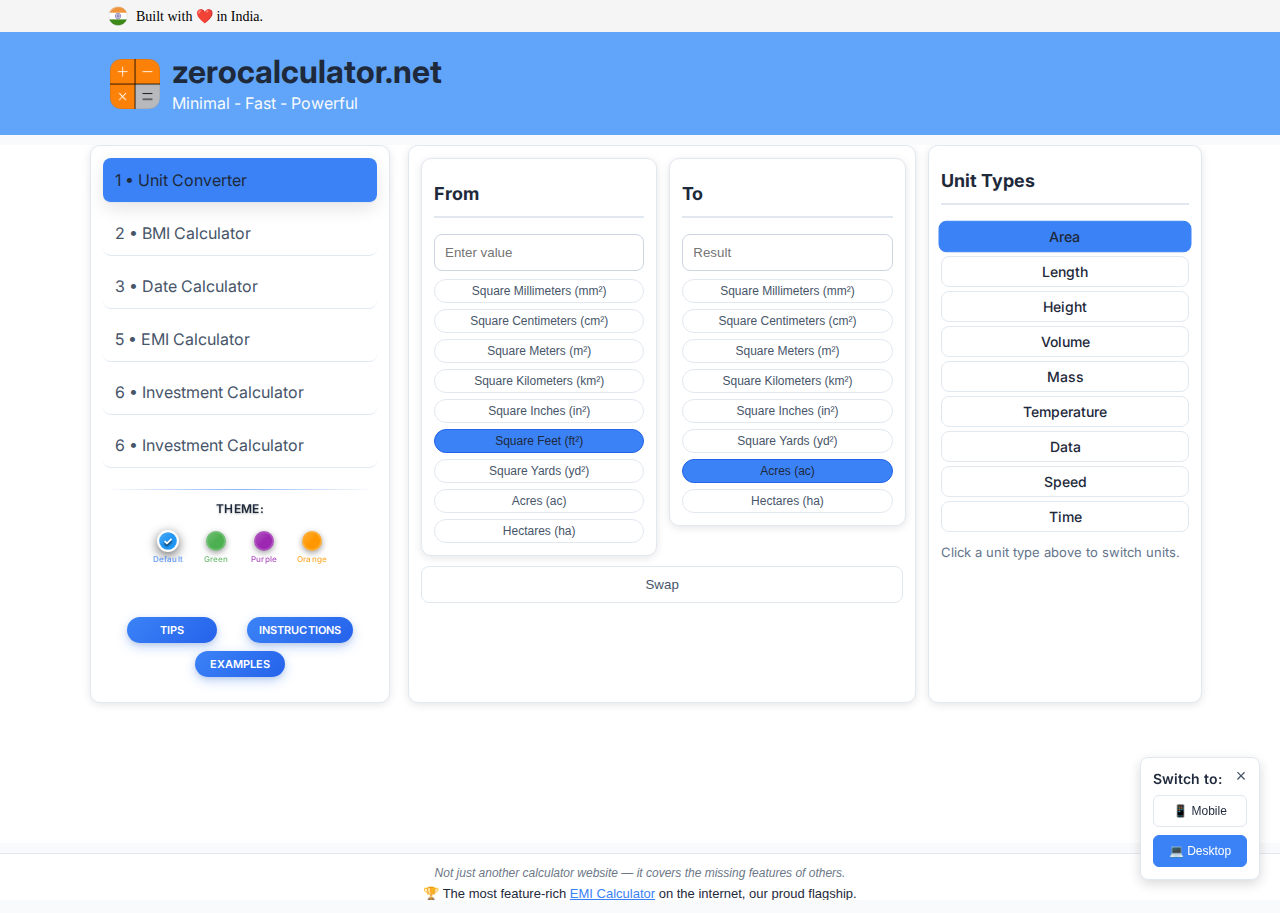
<file: index.html>
<!DOCTYPE html>
<html lang="en">

  <head>
    <meta charset="utf-8" />
    <meta name="viewport" content="width=device-width, initial-scale=1" />
    <title id="pageTitle"></title>
    <link rel="preconnect" href="https://fonts.googleapis.com">
    <link rel="preconnect" href="https://fonts.gstatic.com" crossorigin>
    <link href="https://fonts.googleapis.com/css2?family=Inter:wght@400;500;600;700&display=swap" rel="stylesheet">
    <link rel="stylesheet" href="css/style.css" />
    <link rel="stylesheet" href="css/themes.css" />
    <link rel="stylesheet" href="css/misc.css" />

  </head>

  <body>
    <div class="page-container">
      <!-- Header -->
      <header class="header1">
        <div class="header-inner">
        <img src="images/india-flag.png" alt="Calculator Icon - Calculator Icon Transparent" alt="Logo"
          class="flag-icon">
          <p id="builtWithLove" style="color:black; font-family:Helvetica Neue">
          </p>
        </div>
      </header>
      <header class="header2">
        <div class="header-inner">
          <div class="brand">
            <img id="siteLogo" src="images/site_logo.png" alt="Calculator Icon - Calculator Icon Transparent" alt="Logo">
            <div class="brand-text">
              <h1 id="brandName"></h1>
              <div id="tagline" class="muted tagline">
                <div class="tagline-line tagline-first"></div>
                <div class="tagline-line tagline-second"></div>
              </div>
            </div>
          </div>
        </div>
      </header>

  
      <main class="content panel">
        <div class="main-content-wrapper">
          <div class="container">
          <!-- Menu -->
          <aside class="menu">
            <div class="item active" data-panel="conversion">1 • Unit Converter</div>
            <div class="item" data-panel="bmi">2 • BMI Calculator</div>
            <div class="item" data-panel="date">3 • Date Calculator</div>
            <div class="item" data-panel="time">4 • Time Calculator</div>
            <div class="item" data-panel="emi">5 • EMI Calculator</div>
            <div class="item" data-panel="investment">6 • Investment Calculator</div>
    
            <div class="theme-switcher">
              <div id="themeLabel" class="theme-label">Theme:</div>
              <div class="theme-options">
                <label class="theme-option" data-theme="default">
                  <input type="radio" name="theme" value="default" checked />
                  <span class="theme-color" style="background: #2196f3"></span>
                </label>
                <label class="theme-option" data-theme="green">
                  <input type="radio" name="theme" value="green" />
                  <span class="theme-color" style="background: #4caf50"></span>
                </label>
                <label class="theme-option" data-theme="purple">
                  <input type="radio" name="theme" value="purple" />
                  <span class="theme-color" style="background: #9c27b0"></span>
                </label>
                <label class="theme-option" data-theme="orange">
                  <input type="radio" name="theme" value="orange" />
                  <span class="theme-color" style="background: #ff9800"></span>
                </label>

              </div>
            </div>
    
            <!-- Global ribbons -->
            <div class="ribbons">
              <div id="ribbonTips" class="ribbon" data-type="tips">Tips</div>
              <div id="ribbonInstructions" class="ribbon" data-type="instructions">Instructions</div>
              <div id="ribbonExamples" class="ribbon" data-type="examples">Examples</div>
              <div id="ribbonPopup" class="ribbon-popup" aria-hidden="true"></div>
            </div>
            
          </aside>
    
            <!-- Unit Converter -->
            <section id="conversion" class="active-section">
              <div class="conversion-grid">
                <!-- Left column -->
                <div class="conversion-col">
    
                  <div class="card modes-card">
    
                    <!-- From/To selection UI -->
                  <div style="
                        display: grid;
                        grid-template-columns: 49% 49%;
                        gap: 12px;
                        align-items: start;
                      ">
                      <div class="card">
                        <div class="title-header">From</div>
                        <input id="fromValue" placeholder="Enter value" />
                      <div id="fromUnitButtons" style="
                            display: flex;
                            flex-wrap: wrap;
                            gap: 6px;
                            margin-top: 8px;
                          "></div>
                      </div>
                      <div class="card">
                        <div class="title-header">To</div>
                        <input id="toValue" placeholder="Result" readonly />
                      <div id="toUnitButtons" style="
                            display: flex;
                            flex-wrap: wrap;
                            gap: 6px;
                            margin-top: 8px;
                          "></div>
                      </div>
                    </div>
                    <div style="display: flex; gap: 8px; margin-top: 10px">
                      <button onclick="swapUnits()">Swap</button>
                    </div>
                  </div>
                </div>
    
                <!-- Right column -->
                <div class="conversion-col">
                    <div class="card modes-card">
                      <div id="unitTypesTitle" class="title-header"></div>
                      <div class="" id="modesList"></div>
                      <div class="muted" style="margin-top: 8px">
                        <!-- Content will be populated dynamically from text-config.js -->
                      </div>
                    </div>
                </div>
              </div>
            </section>
    
            <!-- BMI Calculator-->
            <section id="bmi">
              <div class="conversion-grid">
                <!-- Inputs and Speedometer chart -->
                <div class="conversion-col">
                  <!-- Age and Gender Inputs -->
                  <div class="card modes-card">
                    <div style="display: grid; grid-template-columns: 1fr 1fr; gap: 16px;">
                      <div>
                        <label>Age</label>
                        <input id="ageVal" type="number" min="0" max="120" placeholder="e.g. 25" />
                      </div>
                      <div>
                        <label>Gender</label>
                      <div id="genderButtons"
                        style="display: grid; grid-template-columns: 1fr 1fr; gap: 8px; margin-top: 4px;"></div>
                      </div>
                    </div>
                  <!-- Weight Inputs and Buttons -->
                  <div style="margin-top: 8px;">
                    <label>Weight</label>
                    <div style="display: flex; gap: 8px">
                      <!-- Weight input -->
                      <input id="weightVal" type="number" placeholder="e.g. 70" />
                      <!-- Weight Unit Buttons -->
                      <div id="weightUnitButtons" style="
                              display: grid;
                              grid-template-columns: repeat(3, 1fr);
                              gap: 8px;
                            "></div>
                      </div>
                    </div>
    
                    <!-- Height Unit Input and Buttons -->
                    <div style="margin-top: 8px;">
                      <label>Height</label>
                      <div style="display: flex; gap: 8px">
                        <!-- Height input -->
                        <input id="heightVal" placeholder="Enter height" />
                        <!-- Height Unit Buttons -->
                      <div id="heightModeButtons" style="
                                display: grid;
                                grid-template-columns: repeat(4, 1fr);
                                gap: 8px;
                              "></div>
                      </div>
                    </div>
    
                    <!-- Calculate Buttons -->
                    <div style="display: flex; gap: 8px; margin-top: 8px">
                      <button class="primary" onclick="computeBMI()">
                        Calculate BMI
                      </button>
                      <button onclick="bmiReset()">Reset</button>
                    </div>
                  </div>
                  
                     <!-- Right Column - Speedometer Chart -->
                   <div style="margin-top: 12px;" class="card modes-card">
                    <div class="muted">BMI Categories</div>
                    <canvas id="bmiSpeedometer" width="300" height="150"></canvas>
                    <div id="speedometerLegend" style="margin-top: 12px; display: flex; justify-content: center;">
                      <div style="display: grid; grid-template-columns: repeat(4, auto); gap: 12px; font-size: 12px;">
                        <div style="display: flex; align-items: center; gap: 6px;">
                          <div style="width: 12px; height: 12px; background: #4CAF50; border-radius: 2px;"></div>
                          <span>Underweight</span>
                        </div>
                        <div style="display: flex; align-items: center; gap: 6px;">
                          <div style="width: 12px; height: 12px; background: #2196F3; border-radius: 2px;"></div>
                          <span>Normal</span>
                        </div>
                        <div style="display: flex; align-items: center; gap: 6px;">
                          <div style="width: 12px; height: 12px; background: #FF9800; border-radius: 2px;"></div>
                          <span>Overweight</span>
                        </div>
                        <div style="display: flex; align-items: center; gap: 6px;">
                          <div style="width: 12px; height: 12px; background: #F44336; border-radius: 2px;"></div>
                          <span>Obesity</span>
                        </div>
                      </div>
                    </div>
                  </div>
                </div>
                
                <!-- Result -->
                <div class="conversion-col">
                  <div class="card modes-card">
                    <div class="title-header">Result</div>
                  <div id="bmiResultLarge" class="bmi-result">
                      —
                    </div>
                    <div id="bmiCategory" class="muted" style="margin-top: 6px">
                      Enter values to get BMI and category.
                    </div>
                    
                      <!-- Additional BMI Information -->
                     <div id="bmiAdditionalInfo" style="margin-top: 16px; display: none;">
                       <div style="margin-bottom: 12px;">
                         <div class="muted" style="font-size: 12px; margin-bottom: 4px;">Healthy BMI Range:</div>
                         <div id="healthyBmiRange" style="font-weight: 600; color: var(--text-primary);"></div>
                       </div>
                       <div>
                         <div class="muted" style="font-size: 12px; margin-bottom: 4px;">Healthy Weight for Height:</div>
                         <div id="healthyWeightRange" style="font-weight: 600; color: var(--text-primary);"></div>
                       </div>
                       <!-- Dividing line -->
                    <div style="border-top: 1px solid var(--border-color); margin-top: 16px; margin-bottom: 16px;">
                    </div>
                     </div>
                     
                     <!-- BMI Facts Section -->
                     <div id="bmiFactsSection" style="margin-top: auto; display: none;">
                       <div class="muted" style="font-size: 15px; margin-bottom: 8px;">💡 Did You Know?</div>
                    <div id="bmiFactsContent" style="font-size: 16px; line-height: 1.4; color: var(--text-secondary);">
                    </div>
                     </div>
                  </div>
                </div>
            </section>
    
            <!-- EMI Calculator-->
            <section id="emi">
              <div style="display: grid; grid-template-columns: 1fr; gap: 12px">
                <div>
                  <div class="card">
                  <div style="
                        display: grid;
                        grid-template-columns: repeat(3, 1fr);
                        gap: 16px;
                        margin-bottom: 20px;
                      ">
                      <div>
                        <label>Loan Amount</label>
                        <input id="emiAmt" />
                      </div>
                      <div>
                        <label>Annual Rate (%)</label>
                        <input id="emiRate" />
                      </div>
                      <div>
                        <label>Tenure (months)</label>
                        <input id="emiMonths" />
                      </div>
                    </div>
    
                    <div style="margin-bottom: 20px">
                      <label>Recalculation Mode</label>
                    <div style="
                          display: grid;
                          grid-template-columns: repeat(3, 1fr);
                          gap: 16px;
                          margin-top: 8px;
                        ">
                        <label style="display: flex; align-items: center; gap: 8px">
                        <input type="radio" name="recalcMode" value="emi" checked />
                          <span>Change EMI amount</span>
                        </label>
                        <label style="display: flex; align-items: center; gap: 8px">
                          <input type="radio" name="recalcMode" value="tenure" />
                          <span>Change tenure</span>
                        </label>
                      </div>
                    </div>
    
                    <div style="display: flex; gap: 8px; margin-bottom: 20px">
                    <button class="primary" onclick="generateAmortizationSchedule()">
                        Calculate / Build Schedule
                      </button>
                      <button onclick="clearEMI()">Clear</button>
                    </div>
                  </div>
    
                  <div class="card" style="margin-top: 20px">
                    <h3 style="margin-top: 0; margin-bottom: 16px">
                      Amortization Schedule
                    </h3>
                    <div class="instructions-box">
                      <strong>Instructions:</strong>
                      <ul>
                        <li>
                          <strong>Prepayment:</strong> Enter amount to reduce loan
                          principal (reduces EMI/tenure)
                        </li>
                        <li>
                          <strong>Top-up:</strong> Enter amount to increase loan
                          principal (increases EMI/tenure)
                        </li>
                        <li>
                          <strong>New Rate%:</strong> Enter new interest rate from
                          that month onwards
                        </li>
                        <li>
                          Click outside any edited cell or press Enter to
                          recalculate
                        </li>
                      </ul>
                    </div>
                  <div style="max-height: 400px; overflow: auto; margin-bottom: 20px">
                      <table id="amortTable" style="width: 100%">
                        <thead>
                          <tr>
                            <th>Month</th>
                            <th>EMI</th>
                            <th>Principal</th>
                            <th>Interest</th>
                            <th>Prepayment</th>
                            <th>Top-up</th>
                            <th>New Rate%</th>
                            <th>Outstanding</th>
                          </tr>
                        </thead>
                        <tbody></tbody>
                      </table>
                    </div>
    
                    <div style="text-align: center">
                      <h4 style="margin-bottom: 16px">Payment Breakdown</h4>
                      <div style="display: inline-block">
                        <canvas id="emiPieChart" width="300" height="300"></canvas>
                      </div>
                    </div>
                  </div>
                </div>
              </div>
            </section>
    
            <!-- Investment Calculator -->
            <section id="investment">
              <div style="display: grid; grid-template-columns: 1fr; gap: 12px">
                <div>
                  <!-- SIP Calculator -->
                  <div class="card">
                    <h3>SIP (Systematic Investment Plan) Calculator</h3>
                  <div style="
                        display: grid;
                        grid-template-columns: repeat(2, 1fr);
                        gap: 16px;
                        margin-bottom: 20px;
                      ">
                      <div>
                        <label>Monthly Investment Amount</label>
                      <input id="sipAmount" type="number" placeholder="e.g., 5000" />
                      </div>
                      <div>
                        <label>Expected Annual Return (%)</label>
                      <input id="sipReturn" type="number" step="0.1" placeholder="e.g., 12" />
                      </div>
                      <div>
                        <label>Investment Period (Years)</label>
                        <input id="sipYears" type="number" placeholder="e.g., 10" />
                      </div>
                      <div>
                        <label>Investment Period (Months)</label>
                        <input id="sipMonths" type="number" placeholder="e.g., 6" />
                      </div>
                    </div>
    
                    <div style="display: flex; gap: 8px; margin-bottom: 20px">
                      <button id="calculateSIPBtn" class="primary">
                        Calculate SIP Returns
                      </button>
                      <button onclick="clearSIP()">Clear</button>
                    </div>
    
                    <div id="sipResults" style="display: none">
                    <div style="
                          display: grid;
                          grid-template-columns: repeat(2, 1fr);
                          gap: 20px;
                          margin-bottom: 20px;
                        ">
                      <div style="
                            text-align: center;
                            padding: 16px;
                            background: var(--surface-color);
                            border-radius: 8px;
                          ">
                        <h4 style="margin: 0 0 8px 0; color: var(--primary-color)">
                            Total Investment
                          </h4>
                        <div id="totalInvestment" style="font-size: 24px; font-weight: bold"></div>
                        </div>
                      <div style="
                            text-align: center;
                            padding: 16px;
                            background: var(--surface-color);
                            border-radius: 8px;
                          ">
                        <h4 style="margin: 0 0 8px 0; color: var(--primary-color)">
                            Total Returns
                          </h4>
                        <div id="totalReturns" style="
                              font-size: 24px;
                              font-weight: bold;
                              color: #4caf50;
                            "></div>
                        </div>
                      </div>
    
                    <div style="
                          text-align: center;
                          padding: 20px;
                          background: var(--primary-color);
                          border-radius: 8px;
                          color: white;
                        ">
                        <h4 style="margin: 0 0 8px 0">Maturity Amount</h4>
                      <div id="maturityAmount" style="font-size: 32px; font-weight: bold"></div>
                      </div>
    
                      <div style="margin-top: 20px">
                        <h4>Year-wise Breakdown</h4>
                        <div style="max-height: 300px; overflow: auto">
                          <table id="sipTable" style="width: 100%">
                            <thead>
                              <tr>
                                <th>Year</th>
                                <th>Investment</th>
                                <th>Returns</th>
                                <th>Total Value</th>
                              </tr>
                            </thead>
                            <tbody></tbody>
                          </table>
                        </div>
                      </div>
                    </div>
                  </div>
    
                  <!-- Lump Sum Calculator -->
                  <div class="card" style="margin-top: 20px">
                    <h3>Lump Sum Investment Calculator</h3>
                  <div style="
                        display: grid;
                        grid-template-columns: repeat(2, 1fr);
                        gap: 16px;
                        margin-bottom: 20px;
                      ">
                      <div>
                        <label>Initial Investment Amount</label>
                      <input id="lumpSumAmount" type="number" placeholder="e.g., 100000" />
                      </div>
                      <div>
                        <label>Expected Annual Return (%)</label>
                      <input id="lumpSumReturn" type="number" step="0.1" placeholder="e.g., 12" />
                      </div>
                      <div>
                        <label>Investment Period (Years)</label>
                      <input id="lumpSumYears" type="number" placeholder="e.g., 10" />
                      </div>
                      <div>
                        <label>Investment Period (Months)</label>
                      <input id="lumpSumMonths" type="number" placeholder="e.g., 6" />
                      </div>
                    </div>
    
                    <div style="display: flex; gap: 8px; margin-bottom: 20px">
                      <button id="calculateLumpSumBtn" class="primary">
                        Calculate Returns
                      </button>
                      <button onclick="clearLumpSum()">Clear</button>
                    </div>
    
                    <div id="lumpSumResults" style="display: none">
                    <div style="
                          display: grid;
                          grid-template-columns: repeat(2, 1fr);
                          gap: 20px;
                          margin-bottom: 20px;
                        ">
                      <div style="
                            text-align: center;
                            padding: 16px;
                            background: var(--surface-color);
                            border-radius: 8px;
                          ">
                        <h4 style="margin: 0 0 8px 0; color: var(--primary-color)">
                            Initial Investment
                          </h4>
                        <div id="initialInvestment" style="font-size: 24px; font-weight: bold"></div>
                        </div>
                      <div style="
                            text-align: center;
                            padding: 16px;
                            background: var(--surface-color);
                            border-radius: 8px;
                          ">
                        <h4 style="margin: 0 0 8px 0; color: var(--primary-color)">
                            Total Returns
                          </h4>
                        <div id="lumpSumTotalReturns" style="
                              font-size: 24px;
                              font-weight: bold;
                              color: #4caf50;
                            "></div>
                        </div>
                      </div>
    
                    <div style="
                          text-align: center;
                          padding: 20px;
                          background: var(--primary-color);
                          border-radius: 8px;
                          color: white;
                        ">
                        <h4 style="margin: 0 0 8px 0">Final Amount</h4>
                      <div id="finalAmount" style="font-size: 32px; font-weight: bold"></div>
                      </div>
                    </div>
                  </div>
                </div>
              </div>
            </section>
    
            <!-- Date Calculator -->
            <section id="date">
              <div class="date-tabs">
                <div class="tab-buttons">
                  <button class="tab-button active" data-tab="count-days">Count Days</button>
                  <button class="tab-button" data-tab="add-days">Add Days</button>
                </div>
                
                <!-- Count Days Tab -->
                <div id="count-days" class="tab-content active">
                  <!-- Enhanced Mode Toggle -->
                  <div id="toggle-slider-enhanced" style="cursor: pointer;" class="enhanced-toggle">
                    <div class="toggle-container">
                      <label class="toggle-label">Enhanced Mode</label>
                      <div class="toggle-switch">
                        <input type="checkbox" id="enhancedToggle" />
                        <span class="toggle-slider"></span>
                      </div>
                    </div>
                  </div>
                  <!-- From and To Sections Side by Side -->
                  <div style="display: grid; grid-template-columns: 1fr 1fr; gap: 16px; margin-bottom: 8px;">
                    <!-- From Section -->
                    <div class="card">
                      <h4 style="margin: 0 0 12px 0; color: var(--text-primary, #1e293b); font-size: 14px; font-weight: 600;">Start Date</h4>
                      <date-input id="fromDate" label="From Date" size="full" show-label show-quick-links></date-input>
                      <div style="display: flex; flex-direction: column; gap: 8px; margin-top: 8px;">
                        <time-input id="fromTime" label="From Time" size="full" show-label show-quick-links style="display: none;"></time-input>
                        <timezone-input id="fromTimezone" label="From Timezone" size="full" show-label style="display: none; margin-top: 8px;"></timezone-input>
                      </div>
                    </div>
                    
                    <!-- To Section -->
                    <div class="card">
                      <h4 style="margin: 0 0 12px 0; color: var(--text-primary, #1e293b); font-size: 14px; font-weight: 600;">End Date</h4>
                      <date-input id="toDate" label="To Date" size="full" show-label show-quick-links></date-input>
                      <div style="display: flex; flex-direction: column; gap: 8px; margin-top: 8px;">
                        <time-input id="toTime" label="To Time" size="full" show-label show-quick-links style="display: none;"></time-input>
                        <timezone-input id="toTimezone" label="To Timezone" size="full" show-label style="display: none; margin-top: 8px;"></timezone-input>
                      </div>
                    </div>
                  </div>
                  <!-- Add 1 day to end date section -->
                  <div id="includeEndDateDiv" class="card">
                    <label style="display: flex; align-items: center; gap: 6px; cursor: pointer;">
                      Include end date in calculation (1 day is added)
                      <input type="checkbox" id="includeEndDate" />
                    </label>
                  </div>
                  <!-- Compute Difference Button -->
                  <div style="display: flex; gap: 8px; margin-top: 8px; margin-bottom: 16px;">
                    <button class="primary" onclick="countDays()">
                      Compute Difference
                    </button>
                    <button onclick="clearDates()">Clear</button>
                  </div>
                  <!-- Result Section at Bottom -->
                  <div id="dateResultContainer" style="display: none; margin-top: 16px;">
                    <div id="dateResult" class="muted card result-box"></div>
                  </div>
                </div>
                <!-- Add Days Tab -->
                <div id="add-days" class="tab-content">
                    <!-- Enhanced Mode Toggle -->
                      <div class="enhanced-toggle" style="cursor: pointer;" id="toggle-slider-add-days">
                        <div class="toggle-container">
                          <label class="toggle-label">Show Time Inputs</label>
                          <div class="toggle-switch">
                            <input type="checkbox" id="addDaysEnhancedToggle" />
                            <span class="toggle-slider"></span>
                          </div>
                        </div>
                      </div>

                      <!-- Date Arithmetic -->
                      <div class="card" style="display: grid; grid-template-columns: 100%; align-items: stretch;">
                        <!-- Date Input -->
                        <label>Date Arithmetic</label>
                        <div style="display: grid; grid-template-columns: 35% 13% 52%; align-items: start; margin-top: 8px;">
                          <!-- 1st Column: Date and Time Inputs -->
                          <div style="display: flex; flex-direction: column; gap: 12px;">
                            <date-input size="full" id="baseDate" label="Base Date" show-label show-quick-links></date-input>
                          </div>
                          
                          <div style="display: flex; justify-content: center; align-items: center; height: 100%;">
                            <div style="display: flex; align-items: center; justify-content: center; gap: 4px;">
                              <div style="width: 8px; height: 1px; background: linear-gradient(to right, transparent, var(--primary-color, #3b82f6));"></div>
                              <label id="dateArithmeticLabel" class="input-label" style="font-weight: 600; color: var(--primary-color, #3b82f6); font-size: 12px; text-transform: uppercase; letter-spacing: 0.5px; white-space: nowrap;">Add</label>
                              <div style="width: 8px; height: 1px; background: linear-gradient(to left, transparent, var(--primary-color, #3b82f6));"></div>
                            </div>
                          </div>

                          <!-- 2nd Column: Date Delta Fields -->
                          <div style="display: flex; flex-direction: column; gap: 12px;">
                            <div style="
                                  display: grid;
                                  grid-template-columns: repeat(4, 1fr);
                                  gap: 8px;
                                ">
                              <div>
                                <label style="margin-bottom: 12px;" class="input-label" for="deltaDays">Days</label>
                                <input class="input-field" type="number" id="deltaDays" placeholder="Days" />
                              </div>
                              <div>
                                <label style="margin-bottom: 12px;" class="input-label" for="deltaWeeks">Weeks</label>
                                <input class="input-field" type="number" id="deltaWeeks" placeholder="Weeks" />
                              </div>
                              <div>
                                <label style="margin-bottom: 12px;" class="input-label" for="deltaMonths">Months</label>
                                <input class="input-field" type="number" id="deltaMonths" placeholder="Months" />
                              </div>
                              <div>
                                <label style="margin-bottom: 12px;" class="input-label" for="deltaYears">Years</label>
                                <input class="input-field" type="number" id="deltaYears" placeholder="Years" />
                              </div>
                            </div>
                          </div>
                        </div>
                      </div>

                      <!-- Time Arithmetic -->
                      <div id="timeArithmeticCard" class="card" style="display: grid; grid-template-columns: 100%; align-items: start; margin-top: 16px;">
                        <label>Time Arithmetic</label>

                        <div style="display: grid; grid-template-columns: 40% 13% 47%; align-items: start; margin-top: 8px;">

                          <!-- 1st Column: Time Input -->
                          <div style="display: flex; flex-direction: column; gap: 12px;">
                            <time-input size="full" id="baseTime" label="Base Time" show-label show-quick-links></time-input>
                          </div>

                          <div style="display: flex; justify-content: center; align-items: center; height: 100%;">
                            <div style="display: flex; align-items: center; justify-content: center; gap: 4px;">
                              <div style="width: 8px; height: 1px; background: linear-gradient(to right, transparent, var(--primary-color, #3b82f6));"></div>
                              <label id="timeArithmeticLabel" class="input-label" style="font-weight: 600; color: var(--primary-color, #3b82f6); font-size: 12px; text-transform: uppercase; letter-spacing: 0.5px; white-space: nowrap;">Add</label>
                              <div style="width: 8px; height: 1px; background: linear-gradient(to left, transparent, var(--primary-color, #3b82f6));"></div>
                            </div>
                          </div>

                          <!-- 2nd Column: Time Delta Fields -->
                          <div style="display: flex; flex-direction: column; gap: 12px; padding-right: 8px;">
                            <div style="
                                  display: grid;
                                  grid-template-columns: repeat(3, 1fr);
                                  gap: 8px;
                                ">
                              <div>
                                <label style="margin-bottom: 12px;" class="input-label" for="deltaHours">Hours</label>
                                <input class="input-field" type="number" id="deltaHours" placeholder="Hours" />
                              </div>
                              <div>
                                <label style="margin-bottom: 12px;" class="input-label" for="deltaMinutes">Minutes</label>
                                <input class="input-field" type="number" id="deltaMinutes" placeholder="Minutes" />
                              </div>
                              <div>
                                <label style="margin-bottom: 12px;" class="input-label" for="deltaSeconds">Seconds</label>
                                <input class="input-field" type="number" id="deltaSeconds" placeholder="Seconds" />
                              </div>
                            </div>
                          </div>
                        </div>
                      </div>


                      <!-- Operation -->
                      <div class="card" style="margin-top: 16px; width: 50%;">
                        <label style="display: block; margin-bottom: 8px; font-weight: 500;">Operation</label>
                        <div id="deltaSignChips" style="display: grid; grid-template-columns: 20% 20%; gap: 12px;">
                          <button class="chip selected" data-value="add">Add</button>
                          <button class="chip" data-value="subtract">Subtract</button>
                        </div>
                      </div>

                      <!-- Action Buttons -->
                      <div class="card" style="margin-top: 16px;">
                        <div style="display: flex; gap: 8px;">
                          <button class="primary" onclick="addSubtractDays()">
                            Apply
                          </button>
                          <button onclick="clearAddDays()">
                            Clear
                          </button>
                        </div>
                      </div>

                    <!-- Result Section -->
                    <div id="dateResultContainer1" style="display: none; margin-top: 16px;">
                      <div id="dateMathRes" class="muted card result-box"></div>
                    </div>

                </div>
            </section>

            <!-- Time Calculator -->
            <section id="time">
              <div class="time-tabs">
                <div class="tab-buttons">
                  <button class="tab-button active" data-tab="timezone">Timezone</button>
                  <button class="tab-button" data-tab="count-time">Count Time</button>
                  <button class="tab-button" data-tab="add-time">Add Time</button>
                </div>
                
                <!-- Timezone Tab -->
                <div id="timezone" class="tab-content active">
                  <div style="display: grid; grid-template-columns: 50% 50%; gap: 12px; align-items: stretch;">
                    <div class="card" style="display: flex; flex-direction: column; gap: 8px;">
                      <timezone-input id="fromTimezone_tzConverter" default="now" size="full"></timezone-input>
                      <time-input id="fromTime_tzConverter" default="now" size="full" show-quick-links></time-input>
                      <date-input id="fromDate_tzConverter" default="now" size="full" show-quick-links></date-input>
                    </div>
                    <div class="card" style="display: flex; flex-direction: column; gap: 8px;">
                      <timezone-input id="toTimezone_tzConverter" default="now" size="full"></timezone-input>
                      <time-input id="toTime_tzConverter" default="now" size="full" show-quick-links></time-input>
                      <date-input id="toDate_tzConverter" default="now" size="full" show-quick-links></date-input>
                    </div>
                  </div>
                  <!-- <div id="tzResult" class="muted card result-box"></div> -->
                </div>
                
                <!-- Count Time Tab -->
                <div id="count-time" class="tab-content">
                  <div style="display: grid; grid-template-columns: 60% 40%; gap: 12px; align-items: stretch;">
                    <div class="card">
                    <time-input id="fromTimeOnly" label="From Time" show-label show-quick-links></time-input>
                    <time-input id="toTimeOnly" label="To Time" show-label show-quick-links></time-input>
                      <div style="display: flex; gap: 8px; margin-top: 8px">
                        <button class="primary" onclick="calculateTimeDifference()">
                          Compute Diff
                        </button>
                        <button onclick="clearTime()">Clear</button>
                      </div>
                    </div>
                    <div id="timeResult" class="muted card result-box"></div>
                  </div>
                </div>
                
                <!-- Add Time Tab -->
                <div id="add-time" class="tab-content">
                  <div style="display: grid; grid-template-columns: 60% 40%; gap: 12px; align-items: stretch;">
                    <div class="card">
                      <label>Add/Subtract Time</label>
                    <time-input id="baseTime" label="Base Time" show-label show-quick-links></time-input>
                    <div style="
                          display: grid;
                          grid-template-columns: repeat(3, 1fr);
                          gap: 8px;
                          margin-top: 8px;
                        ">
                        <input type="number" id="deltaHours" placeholder="Hours" />
                        <input type="number" id="deltaMinutes" placeholder="Minutes" />
                        <input type="number" id="deltaSeconds" placeholder="Seconds" />
                      </div>
                    <div style="
                          display: flex;
                          gap: 16px;
                          align-items: center;
                          margin-top: 8px;
                        ">
                      <label style="display: flex; align-items: center; gap: 6px"><input type="radio"
                          name="timeDeltaSign" value="add" checked />
                        Add</label>
                      <label style="display: flex; align-items: center; gap: 6px"><input type="radio"
                          name="timeDeltaSign" value="subtract" />
                        Subtract</label>
                      </div>
                      <div style="display: flex; gap: 8px; margin-top: 8px">
                        <button class="primary" onclick="addSubtractTime()">
                          Apply
                        </button>
                      </div>
                    </div>
                  <div id="timeMathRes" class="muted card result-box"> </div>
                  </div>
                </div>
              </div>
            </section>
          </div>
        </div>
      </main>

      <!-- Footer -->
      <footer class="site-footer">
        <div class="footer-content">
          <div class="footer-main">
            <p class="footer-tagline">
              Not just another calculator website — it covers the missing features of others.
            </p>
            <p class="footer-highlight">
              🏆 The most feature-rich 
              <span id="emi-link" class="footer-link">EMI Calculator</span>
              on the internet, our proud flagship.
            </p>
          </div>
          <div class="footer-easter-egg" id="falseEasterEgg" style="cursor: pointer;" title="Click me if you dare...">
            🥚 <em>This site contains a hidden easter egg. Good luck finding it!</em> 🥚
          </div>
        </div>
      </footer>

      <!-- False Easter Egg Popup -->
      <div id="falseEasterEggPopup" class="false-easter-egg-popup" aria-hidden="true">
        <div class="false-facts-header">
          <h3></h3>
          <button class="false-facts-close" onclick="closeFalseEasterEgg()">×</button>
        </div>
        <div class="false-facts-content">
        </div>
      </div>
      
      <!-- Site Facts Popup -->
      <div id="siteFactsPopup" class="site-facts-popup" aria-hidden="true">
        <div class="facts-header">
          <h3></h3>
          <button class="facts-close" onclick="closeSiteFacts()">×</button>
        </div>
        <div class="facts-content">
          <div class="story-section">
            <!-- Content will be populated dynamically from text-config.js -->
          </div>
        </div>
      </div>
    </div>

    <script src="js/constants.js"></script>
    <script src="js/text-config.js"></script>
    <script src="js/script.js"></script>
    <script src="js/util.js"></script>
    <script src="js/emi-calculator.js"></script>
    <script src="js/investment-calculator.js"></script>
    <script src="js/unit-converter.js"></script>
    <script src="js/date-calculator.js"></script>
    <script src="js/time-calculator.js"></script>
    <script type="module" src="web-components/timezone-input/timezone-input.js"></script>
    <script src="js/bmi-facts-config.js"></script>
    <script src="js/bmi-calculator.js"></script>
    <script src="js/ribbons-config.js"></script>
    <script src="js/responsive-redirect.js"></script>
    <script src="js/date-time-picker.js"></script>
    <script src="web-components/time-input/time-input.js"></script>
    <script src="web-components/date-input/date-input.js"></script>
    <script src="web-components/searchable-select/searchable-select.js"></script>
    

  </body>

</html>
</file>
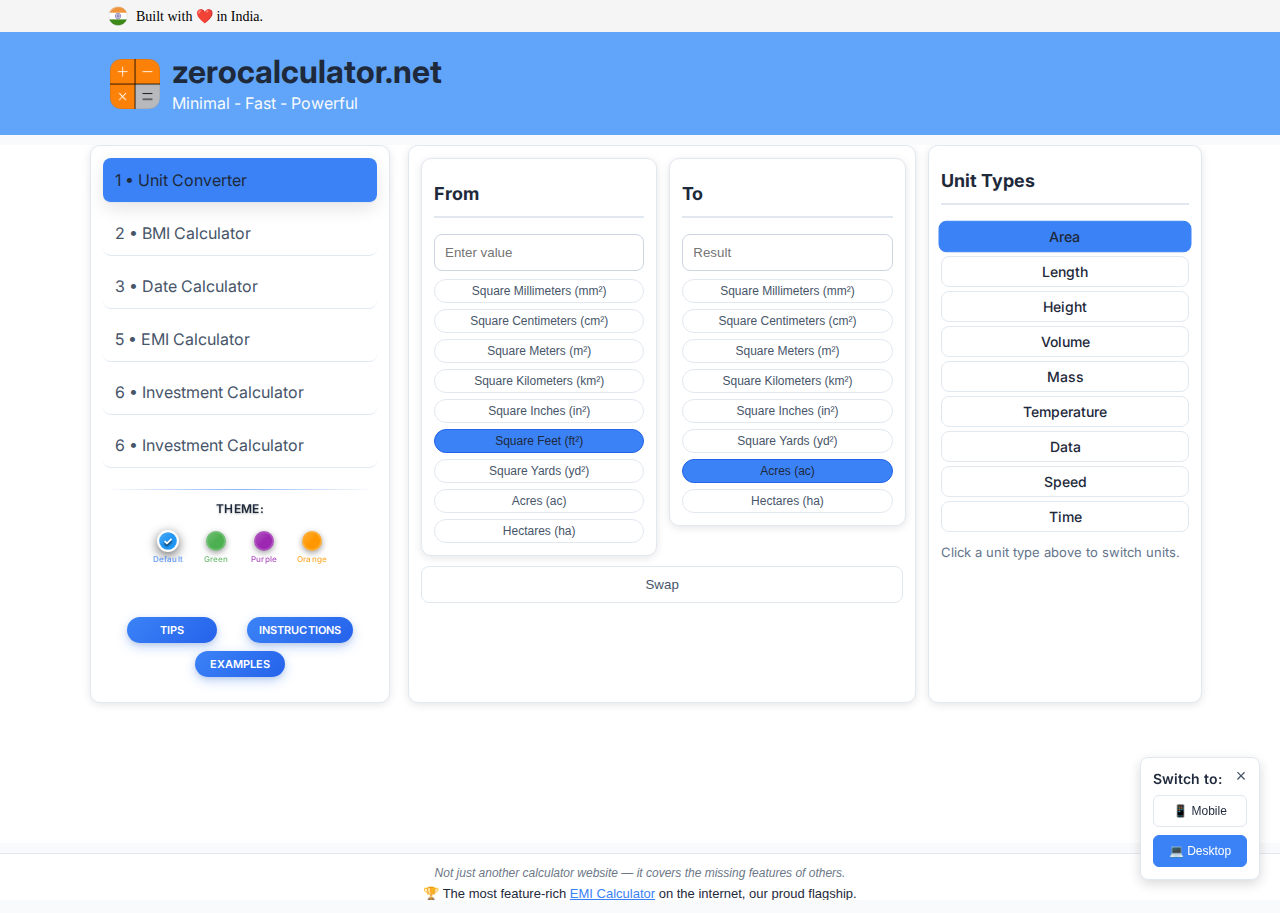
<file: mobile.html>
<!DOCTYPE html>
<html lang="en">
  <head>
    <meta charset="utf-8" />
    <meta name="viewport" content="width=device-width, initial-scale=1" />
    <title>Pro Multi-Calculator - Mobile</title>
    <link rel="stylesheet" href="css/style.css" />
    <link rel="stylesheet" href="css/themes.css" />
    <link rel="stylesheet" href="css/misc.css" />
    <link rel="stylesheet" href="css/mobile.css" />
  </head>
  <body>
    <div class="page-container">
      <!-- Mobile Header -->
      <header class="mobile-header">
        <div class="mobile-header-inner">
          <div class="mobile-brand">
            <img id="siteLogo" src="images/site_logo.png" alt="Logo">
            <div class="mobile-brand-text">
              <h1>Calculator.net</h1>
              <div class="muted tagline">Minimal - Fast - Powerful</div>
            </div>
          </div>
          <div class="mobile-menu-toggle" id="mobileMenuToggle">
            <span></span>
            <span></span>
            <span></span>
          </div>
        </div>
      </header>

      <!-- Mobile Menu Overlay -->
      <div class="mobile-menu-overlay" id="mobileMenuOverlay">
        <div class="mobile-menu-content">
          <div class="mobile-menu-header">
            <h3>Menu</h3>
            <button class="mobile-menu-close" id="mobileMenuClose">×</button>
          </div>
          
          <!-- Menu Items -->
          <div class="mobile-menu-items">
            <div class="mobile-item active" data-panel="conversion">1 • Unit Converter</div>
            <div class="mobile-item" data-panel="bmi">2 • BMI Calculator</div>
            <div class="mobile-item" data-panel="date">3 • Date & Timezone Calculator</div>
            <div class="mobile-item" data-panel="emi">4 • EMI Calculator</div>
            <div class="mobile-item" data-panel="investment">5 • Investment Calculator</div>
          </div>

          <!-- Theme Switcher -->
          <div class="mobile-theme-switcher">
            <div class="theme-label">Theme:</div>
            <div class="theme-options">
              <label class="theme-option" data-theme="default">
                <input type="radio" name="theme" value="default" checked />
                <span class="theme-color" style="background: #2196f3"></span>
              </label>
              <label class="theme-option" data-theme="green">
                <input type="radio" name="theme" value="green" />
                <span class="theme-color" style="background: #4caf50"></span>
              </label>
              <label class="theme-option" data-theme="purple">
                <input type="radio" name="theme" value="purple" />
                <span class="theme-color" style="background: #9c27b0"></span>
              </label>
              <label class="theme-option" data-theme="orange">
                <input type="radio" name="theme" value="orange" />
                <span class="theme-color" style="background: #ff9800"></span>
              </label>
            </div>
          </div>

          <!-- Global ribbons -->
          <div class="ribbons">
            <div class="ribbon" data-type="tips">Tips</div>
            <div class="ribbon" data-type="instructions">Instructions</div>
            <div class="ribbon" data-type="examples">Examples</div>
            <div id="ribbonPopup" class="ribbon-popup" aria-hidden="true"></div>
          </div>
        </div>
      </div>

      <!-- Main Content -->
      <main class="content panel">
        <div class="main-content-wrapper">
          <div class="mobile-container">
            <!-- Unit Converter -->
            <section id="conversion" class="active-section" style="display: block;">
              <!-- Modes at the top in 3-column grid -->
              <div class="card modes-card" style="margin-bottom: 16px;">
                <div style="font-weight: 600; font-size: 16px; margin-bottom: 12px; text-align: center;">Unit Types:</div>
                <div id="modesList" class="mobile-modes-grid"></div>
                <div class="muted" style="margin-top: 8px; text-align: center; font-size: 14px;">
                  Click a mode above to switch units.
                </div>
              </div>

              <!-- Input fields below -->
              <div class="mobile-conversion-grid">
                <div class="mobile-conversion-col">
                  <div class="card modes-card">
                    <div class="mobile-input-grid">
                      <div class="card">
                        <div style="font-weight: 600; font-size: 18px; margin-bottom: 6px">From</div>
                        <input id="fromValue" type="text" placeholder="Enter value" />
                        <div id="fromUnitButtons" class="mobile-unit-buttons"></div>
                      </div>
                      <div class="card">
                        <div style="font-weight: 600; font-size: 18px; margin-bottom: 6px">To</div>
                        <input id="toValue" placeholder="Result" readonly />
                        <div id="toUnitButtons" class="mobile-unit-buttons"></div>
                      </div>
                    </div>
                    <div style="display: flex; gap: 8px; margin-top: 10px">
                      <button onclick="swapUnits()" class="mobile-button">Swap</button>
                    </div>
                  </div>
                </div>
              </div>
            </section>

            <!-- BMI Calculator-->
            <section id="bmi">
              <div class="mobile-conversion-grid">
                <div class="mobile-conversion-col">
                  <!-- Age and Gender Inputs -->
                  <div class="card modes-card">
                    <div class="mobile-input-row">
                      <div>
                        <label>Age</label>
                        <input id="ageVal" type="number" min="0" max="120" placeholder="e.g. 25" />
                      </div>
                      <div>
                        <label>Gender</label>
                        <div id="genderButtons" class="mobile-gender-buttons"></div>
                      </div>
                    </div>
                    
                    <!-- Weight Inputs and Buttons -->
                    <div style="margin-top: 12px;">
                      <label>Weight</label>
                      <div class="mobile-weight-input">
                        <input id="weightVal" type="number" placeholder="e.g. 70" />
                        <div id="weightUnitButtons" class="mobile-unit-buttons"></div>
                      </div>
                    </div>

                    <!-- Height Unit Input and Buttons -->
                    <div style="margin-top: 12px;">
                      <label>Height</label>
                      <div class="mobile-height-input">
                        <input id="heightVal" type="text" placeholder="Enter height" />
                        <div id="heightModeButtons" class="mobile-unit-buttons"></div>
                      </div>
                    </div>

                    <!-- Calculate Buttons -->
                    <div class="mobile-button-row">
                      <button class="primary mobile-button" onclick="computeBMI()">
                        Calculate BMI
                      </button>
                      <button onclick="bmiReset()" class="mobile-button">Reset</button>
                    </div>
                  </div>
                  
                  <!-- BMI Speedometer Chart -->
                  <div class="card modes-card" style="margin-top: 12px;">
                    <div class="muted">BMI Categories</div>
                    <canvas id="bmiSpeedometer" width="280" height="140"></canvas>
                    <div id="speedometerLegend" class="mobile-legend">
                      <div class="mobile-legend-grid">
                        <div class="legend-item">
                          <div class="legend-color" style="background: #4CAF50;"></div>
                          <span>Underweight</span>
                        </div>
                        <div class="legend-item">
                          <div class="legend-color" style="background: #2196F3;"></div>
                          <span>Normal</span>
                        </div>
                        <div class="legend-item">
                          <div class="legend-color" style="background: #FF9800;"></div>
                          <span>Overweight</span>
                        </div>
                        <div class="legend-item">
                          <div class="legend-color" style="background: #F44336;"></div>
                          <span>Obesity</span>
                        </div>
                      </div>
                    </div>
                  </div>
                </div>
                
                <!-- Result -->
                <div class="mobile-conversion-col">
                  <div class="card modes-card">
                    <div class="muted">Result</div>
                    <div id="bmiResultLarge" class="mobile-bmi-result">
                      —
                    </div>
                    <div id="bmiCategory" class="muted">
                      Enter values to get BMI and category.
                    </div>
                    
                    <!-- Additional BMI Information -->
                    <div id="bmiAdditionalInfo" style="margin-top: 16px; display: none;">
                      <div style="margin-bottom: 12px;">
                        <div class="muted" style="font-size: 12px; margin-bottom: 4px;">Healthy BMI Range:</div>
                        <div id="healthyBmiRange" style="font-weight: 600; color: var(--text-primary);"></div>
                      </div>
                      <div>
                        <div class="muted" style="font-size: 12px; margin-bottom: 4px;">Healthy Weight for Height:</div>
                        <div id="healthyWeightRange" style="font-weight: 600; color: var(--text-primary);"></div>
                      </div>
                      <div style="border-top: 1px solid var(--border-color); margin-top: 16px; margin-bottom: 16px;"></div>
                    </div>
                    
                    <!-- BMI Facts Section -->
                    <div id="bmiFactsSection" style="margin-top: auto; display: none;">
                      <div class="muted" style="font-size: 15px; margin-bottom: 8px;">💡 Did You Know?</div>
                      <div id="bmiFactsContent" style="font-size: 16px; line-height: 1.4; color: var(--text-secondary);"></div>
                    </div>
                  </div>
                </div>
              </div>
            </section>

            <!-- EMI Calculator-->
            <section id="emi">
              <div class="mobile-emi-container">
                <div class="card">
                  <div class="mobile-emi-inputs">
                    <div>
                      <label>Loan Amount</label>
                      <input id="emiAmt" type="number" placeholder="Enter loan amount" />
                    </div>
                    <div>
                      <label>Annual Rate (%)</label>
                      <input id="emiRate" type="number" step="0.1" placeholder="Enter annual rate" />
                    </div>
                    <div>
                      <label>Tenure (months)</label>
                      <input id="emiMonths" type="number" placeholder="Enter tenure in months" />
                    </div>
                  </div>

                  <div style="margin-bottom: 20px">
                    <label>Recalculation Mode</label>
                    <div class="mobile-recalc-modes">
                      <label class="mobile-radio-label">
                        <input type="radio" name="recalcMode" value="emi" checked />
                        <span>Change EMI amount</span>
                      </label>
                      <label class="mobile-radio-label">
                        <input type="radio" name="recalcMode" value="tenure" />
                        <span>Change tenure</span>
                      </label>
                    </div>
                  </div>

                  <div class="mobile-button-row">
                    <button class="primary mobile-button" onclick="generateAmortizationSchedule()">
                      Calculate / Build Schedule
                    </button>
                    <button onclick="clearEMI()" class="mobile-button">Clear</button>
                  </div>
                </div>

                <div class="card" style="margin-top: 20px">
                  <h3 style="margin-top: 0; margin-bottom: 16px">
                    Amortization Schedule
                  </h3>
                  <div class="instructions-box">
                    <strong>Instructions:</strong>
                    <ul>
                      <li><strong>Prepayment:</strong> Enter amount to reduce loan principal (reduces EMI/tenure)</li>
                      <li><strong>Top-up:</strong> Enter amount to increase loan principal (increases EMI/tenure)</li>
                      <li><strong>New Rate%:</strong> Enter new interest rate from that month onwards</li>
                      <li>Click outside any edited cell or press Enter to recalculate</li>
                    </ul>
                  </div>
                  <div class="mobile-table-container">
                    <table id="amortTable" class="mobile-table">
                      <thead>
                        <tr>
                          <th>Month</th>
                          <th>EMI</th>
                          <th>Principal</th>
                          <th>Interest</th>
                          <th>Prepayment</th>
                          <th>Top-up</th>
                          <th>New Rate%</th>
                          <th>Outstanding</th>
                        </tr>
                      </thead>
                      <tbody></tbody>
                    </table>
                  </div>

                  <div style="text-align: center">
                    <h4 style="margin-bottom: 16px">Payment Breakdown</h4>
                    <div style="display: inline-block">
                      <canvas id="emiPieChart" width="280" height="280"></canvas>
                    </div>
                  </div>
                </div>
              </div>
            </section>

            <!-- Investment Calculator -->
            <section id="investment">
              <div class="mobile-investment-container">
                <!-- SIP Calculator -->
                <div class="card">
                  <h3>SIP (Systematic Investment Plan) Calculator</h3>
                  <div class="mobile-sip-inputs">
                    <div>
                      <label>Monthly Investment Amount</label>
                      <input id="sipAmount" type="number" placeholder="e.g., 5000" />
                    </div>
                    <div>
                      <label>Expected Annual Return (%)</label>
                      <input id="sipReturn" type="number" step="0.1" placeholder="e.g., 12" />
                    </div>
                    <div>
                      <label>Investment Period (Years)</label>
                      <input id="sipYears" type="number" placeholder="e.g., 10" />
                    </div>
                    <div>
                      <label>Investment Period (Months)</label>
                      <input id="sipMonths" type="number" placeholder="e.g., 6" />
                    </div>
                  </div>

                  <div class="mobile-button-row">
                    <button id="calculateSIPBtn" class="primary mobile-button">
                      Calculate SIP Returns
                    </button>
                    <button onclick="clearSIP()" class="mobile-button">Clear</button>
                  </div>

                  <div id="sipResults" style="display: none">
                    <div class="mobile-sip-results">
                      <div class="mobile-result-card">
                        <h4>Total Investment</h4>
                        <div id="totalInvestment"></div>
                      </div>
                      <div class="mobile-result-card">
                        <h4>Total Returns</h4>
                        <div id="totalReturns"></div>
                      </div>
                    </div>

                    <div class="mobile-maturity-card">
                      <h4>Maturity Amount</h4>
                      <div id="maturityAmount"></div>
                    </div>

                                          <div style="margin-top: 20px">
                        <h4>Year-wise Breakdown</h4>
                        <div class="mobile-table-container">
                          <table id="sipTable" class="mobile-table">
                            <thead>
                              <tr>
                                <th>Year</th>
                                <th>Investment</th>
                                <th>Returns</th>
                                <th>Total Value</th>
                              </tr>
                            </thead>
                            <tbody></tbody>
                          </table>
                        </div>
                      </div>
                  </div>
                </div>

                <!-- Lump Sum Calculator -->
                <div class="card" style="margin-top: 20px">
                  <h3>Lump Sum Investment Calculator</h3>
                  <div class="mobile-lump-sum-inputs">
                    <div>
                      <label>Initial Investment Amount</label>
                      <input id="lumpSumAmount" type="number" placeholder="e.g., 100000" />
                    </div>
                    <div>
                      <label>Expected Annual Return (%)</label>
                      <input id="lumpSumReturn" type="number" step="0.1" placeholder="e.g., 12" />
                    </div>
                    <div>
                      <label>Investment Period (Years)</label>
                      <input id="lumpSumYears" type="number" placeholder="e.g., 10" />
                    </div>
                    <div>
                      <label>Investment Period (Months)</label>
                      <input id="lumpSumMonths" type="number" placeholder="e.g., 6" />
                    </div>
                  </div>

                  <div class="mobile-button-row">
                    <button id="calculateLumpSumBtn" class="primary mobile-button">
                      Calculate Returns
                    </button>
                    <button onclick="clearLumpSum()" class="mobile-button">Clear</button>
                  </div>

                  <div id="lumpSumResults" style="display: none">
                    <div class="mobile-lump-sum-results">
                      <div class="mobile-result-card">
                        <h4>Initial Investment</h4>
                        <div id="initialInvestment"></div>
                      </div>
                      <div class="mobile-result-card">
                        <h4>Total Returns</h4>
                        <div id="lumpSumTotalReturns"></div>
                      </div>
                    </div>

                    <div class="mobile-maturity-card">
                      <h4>Final Amount</h4>
                      <div id="finalAmount"></div>
                    </div>
                  </div>
                </div>
              </div>
            </section>

            <!-- Date & Timezone Calculator -->
            <section id="date">
              <div class="mobile-date-container">
                <!-- Date Difference -->
                                  <div class="card">
                    <label>Count Days</label>
                    <div style="margin-bottom: 8px">
                      <label>From</label>
                      <input type="date" id="fromDate" />
                    </div>
                    <label>To</label>
                    <input type="date" id="toDate" />
                    <div class="mobile-button-row">
                      <button class="primary mobile-button" onclick="calculateDateDifference()">
                        Compute Diff
                      </button>
                      <button onclick="clearDates()" class="mobile-button">Clear</button>
                    </div>
                  </div>
                  
                  <!-- Date Difference Result -->
                  <div id="dateResult" class="muted card result-box"></div>
                  
                  <!-- Date Arithmetic -->
                  <div class="card" style="margin-top: 12px">
                    <label>Date Arithmetic</label>
                    <input type="date" id="baseDate" />
                    <div class="mobile-date-inputs">
                      <input type="number" id="deltaDays" placeholder="Days" />
                      <input type="number" id="deltaWeeks" placeholder="Weeks" />
                      <input type="number" id="deltaMonths" placeholder="Months" />
                      <input type="number" id="deltaYears" placeholder="Years" />
                    </div>
                    <div class="mobile-radio-row">
                      <label class="mobile-radio-label">
                        <input type="radio" name="deltaSign" value="add" checked />
                        Add
                      </label>
                      <label class="mobile-radio-label">
                        <input type="radio" name="deltaSign" value="subtract" />
                        Subtract
                      </label>
                    </div>
                    <div style="display: flex; gap: 8px; margin-top: 8px">
                      <button class="primary mobile-button" onclick="addSubtractDays()">
                        Apply
                      </button>
                    </div>
                  </div>
                  
                  <!-- Date Math Result -->
                  <div id="dateMathRes" class="muted card result-box" style="margin-top: 8px"></div>
                  
                  <!-- Timezone Converter -->
                  <div class="card" style="margin-top: 12px">
                    <label>Timezone Converter</label>
                    <input type="datetime-local" id="tzInput" />
                    <div class="mobile-timezone-selects">
                      <select id="tzFrom"></select>
                      <select id="tzTo"></select>
                    </div>
                    <div class="mobile-button-row">
                      <button class="primary mobile-button" onclick="convertTZ()">Convert</button>
                      <button id="nowBtn" class="mobile-button">Now</button>
                    </div>
                  </div>
                  
                  <!-- Timezone Result -->
                  <div id="tzResult" class="muted card result-box" style="margin-top: 8px"></div>
              </div>
            </section>
          </div>
        </div>
      </main>

      <!-- Mobile Footer -->
      <footer class="mobile-site-footer">
        <div class="mobile-footer-content">
          <div class="mobile-footer-main">
            <p class="mobile-footer-tagline">
              Not just another calculator website — it covers the missing features of others.
            </p>
            <p class="mobile-footer-highlight">
              🏆 The most feature-rich 
              <span id="emi-link" class="mobile-footer-link">EMI Calculator</span>
              on the internet, our proud flagship.
            </p>
          </div>
          <div class="mobile-footer-easter-egg" id="falseEasterEgg" style="cursor: pointer;" title="Click me if you dare...">
            🥚 <em>This site contains a hidden easter egg. Good luck finding it!</em> 🥚
          </div>
        </div>
      </footer>
    </div>

    <!-- Easter Egg Popups -->
    <div id="falseEasterEggPopup" class="false-easter-egg-popup" aria-hidden="true">
      <div class="false-facts-header">
        <h3>🥚 Easter Egg Found!</h3>
        <button class="false-facts-close" onclick="closeFalseEasterEgg()">×</button>
      </div>
      <div class="false-facts-content">
        <p>You really think it was that easy? 😏</p>
        <p>This is just a decoy! The real easter egg is much more cleverly hidden...</p>
        <p>Keep exploring! The actual secret is somewhere else on this page.</p>
      </div>
    </div>
    
    <div id="siteFactsPopup" class="site-facts-popup" aria-hidden="true">
      <div class="facts-header">
        <h3>The Secret Story about me.</h3>
        <button class="facts-close" onclick="closeSiteFacts()">×</button>
      </div>
      <div class="facts-content">
        <div class="story-section">
          <p>Well, well, well... look who's curious enough to triple-click the logo! 🎉 You've just unlocked the secret story behind this website. Consider yourself part of an exclusive club now.</p>
          
          <p>Okay, I might be exaggerating a bit when I say "very limited coding knowledge" - but swear to God, I'm not a programmer! I'm just someone who gets frustrated easily when things don't work the way I want them to.</p>
          
          <p>Picture this: you're trying to calculate your EMI, but every calculator online is missing something crucial. No prepayment options, no way to increase or decrease interest rates, no top-up options. Or you want to check your BMI with height or weight in specific units—but nope, not available anywhere! That was me, every single time. So I thought, "Fine, I'll build it myself!" 💪</p>
          
          <p>Here's where it gets interesting - I teamed up with AI to turn my wild ideas into reality. I'd describe what I wanted, and the AI would help me build it. It's like having a super-smart coding buddy who never gets tired of my "what if we add this feature?" questions! 🤖</p>
          
          <p>Look, I'm not building this to get rich (though that would be nice, right?). I'm doing it because I genuinely believe everyone deserves access to powerful, user-friendly calculation tools. Plus, it's my way of saying "thank you" to the internet for all the free stuff I've used over the years.</p>
          
          <p>We've got BMI calculators that actually consider your age and gender with proper units, EMI calculators with beautiful charts and all the missing features like prepayment options and interest rate changes, investment projections that make sense, unit converters that don't make you want to pull your hair out, and so much more. Basically, everything I wished existed when I was frustrated with other calculators!</p>
          
          <p>By finding this easter egg, you've proven you're the kind of person who explores and discovers things. That's exactly the spirit this website was built with! Feel free to share this discovery with friends - let them know there's a hidden story waiting for them too. 🥚✨</p>
          
          <p><strong>Surprise! You actually read the whole story! 🎊</strong></p>
        </div>
      </div>
    </div>

    <!-- Scripts -->
    <script src="js/constants.js"></script>
    <script src="js/script.js"></script>
    <script src="js/util.js"></script>
    <script src="js/emi-calculator.js"></script>
    <script src="js/investment-calculator.js"></script>
    <script src="js/unit-converter.js"></script>
    <script src="js/date-calculator.js"></script>
    <script src="js/bmi-facts-config.js"></script>
    <script src="js/bmi-calculator.js"></script>
    <script src="js/ribbons-config.js"></script>
    <script src="js/mobile.js"></script>
    <script src="js/responsive-redirect.js"></script>
  </body>
</html>
</file>
<file: css/style.css>
* {
  box-sizing: border-box;
}

body {
  margin: 0;
  font-family: Inter, system-ui, Segoe UI, Roboto, Arial;
  background-color: var(--background-color);
  color: var(--text-primary);
  transition: all 0.3s ease;
}

/* Make body fill full screen */
html, body {
  height: 100%;
  margin: 0;
  display: flex;
  flex-direction: column;
  overflow-y: hidden;
}

/* Container stretches to push footer down */
.page-container {
  flex: 1;
  display: flex;
  flex-direction: column;
}

/* Content grows, footer stays at bottom */
.content {
  flex: 1;
}

/* HEADER */
header {
  width: 100%;
}

/* Header 1 */
.header1 {
  background: #f5f5f5;
  padding: 6px 0;
}

.header-inner {
  display: flex;
  align-items: center;
  gap: 8px;
  max-width: 1100px;
  margin: 0 auto;
  padding: 0 18px;
}

.flag-icon {
  height: 20px;
  width: auto;
}

.header-inner p {
  margin: 0;
  color: black;
  font-family: "Helvetica Neue", sans-serif;
  font-size: 14px;
}

/* Header 2 */
.header2 {
  background: var(--accent-color);
}
.header2 .header-inner {
  max-width: 1100px;
  margin: 0 auto;
  padding: 20px;
  display: flex;
  align-items: center;
}
.header2 .brand {
  display: flex;
  align-items: center;
  gap: 12px;
}
.header2 .brand-text {
  display: flex;
  flex-direction: column;
}
.header2 h1 {
  font-size: 2rem;
  font-weight: 700;
  margin: 0;
  font-family: "Helvetica Neue", Inter, sans-serif;
}
.header2 .tagline {
  font-size: 1rem;
  color: var(--background-color);
  position: relative;
  overflow: visible;
  height: 1.5rem;
  line-height: 1.5rem;
  min-width: max-content;
}

.tagline-line {
  transition: transform 0.5s ease, opacity 0.5s ease;
  position: absolute;
  width: max-content;
  left: 0;
  line-height: 1.5rem;
  white-space: nowrap;
}

.tagline-first {
  transform: translateY(0);
  opacity: 1;
}

.tagline-second {
  transform: translateY(100%);
  opacity: 0;
}

/* Animation classes */
.tagline.animate .tagline-first {
  transform: translateY(-100%);
  opacity: 0;
}

.tagline.animate .tagline-second {
  transform: translateY(0);
  opacity: 1;
}
.header2 img {
  height: 50px;
  width: auto;
}

/* LAYOUT */
.container {
  max-width: 1100px;
  margin: 0 auto;
  display: grid;
  grid-template-columns: 300px 1fr;
  gap: 18px;
  background-color: transparent;
}

@media (max-width: 980px) {
  .container {
    grid-template-columns: 1fr;
  }
  .chart-wrap {
    width: 100%;
    height: 200px;
  }
}

/* MENU */
.menu {
  background-color: var(--card-background);
  padding: 12px;
  border-radius: 10px;
  border: 1px solid var(--border-color);
  box-shadow: 0 2px 8px var(--shadow-color);
}
.menu .item {
  padding: 12px;
  border-radius: 8px;
  margin-bottom: 8px;
  cursor: pointer;
  background: transparent;
  color: var(--text-secondary);
  border-bottom: 1px solid var(--border-color);
}
.menu .item:hover {
  background-color: var(--accent-color);
  color: var(--text-primary);
}
.menu .item.active {
  background-color: var(--primary-color);
  color: var(--text-primary);
  box-shadow: 0 6px 18px var(--shadow-color);
}

/* Unit Converter Grid */
.smart-card {
  flex: 0 0 auto;
  margin-bottom: 12px;
}

.title-header {
  font-size: 18px;
  font-weight: 700;
  color: var(--text-primary);
  margin-bottom: 16px;
  padding: 12px 0;
  border-bottom: 2px solid var(--border-color);
  text-align: left;
  position: relative;
}


.modes-card {
  flex: 1;
  display: flex;
  flex-direction: column;
}

#modesList li {
  list-style: none;
  padding: 6px 8px;
  margin-bottom: 4px;
  background: var(--surface-color);
  border: 1px solid var(--border-color);
  border-radius: 8px;
  text-align: center;
  cursor: pointer;
  transition: all 0.2s ease;
  font-size: 14px;
  font-weight: 500;
  scrollbar-y: visible;
  scrollbar-width: thin;
  scrollbar-color: var(--primary-color) var(--surface-color);
}
#modesList li:hover {
  background: var(--accent-color);
  color: var(--text-primary);
  border-color: var(--primary-color);
}

#modesList li.active-mode {
  background: var(--primary-color);
  color: var(--text-primary);
  border-color: var(--primary-color);
  transform: scale(1.02);
}

/* BMI Result */
.bmi-result {
  font-size: 28px;
  font-weight: 700;
  margin-top: 8px;
  text-align: left;
}

/* Conversion section grid (two equal-height columns) */
.conversion-grid {
  display: grid;
  grid-template-columns: 65% 35%;
  gap: 12px;
  height: 100%;
}

.conversion-col {
  display: flex;
  flex-direction: column;
}

/* PANEL */
main.panel > section { display: none; }
main.panel > section.active-section { display: block; }

.panel {
  background-color: var(--primary-color) rgba(255, 255, 255, 0.1);
  border-radius: 12px;
}

/* Panels hidden by default */
main.panel .container > section { 
  display: none; 
  opacity: 0; 
  transform: translateY(6px); 
  transition: opacity .25s ease, transform .25s ease;
}

/* Active panel */
main.panel .container > section.active-section {
  display: block;
  opacity: 1;
  transform: none;
}

/* TYPOGRAPHY */
h1, h2, h3, h4, h5, h6 {
  margin: 0 0 12px 0;
  color: var(--text-primary);
}
.muted {
  color: var(--text-muted);
  font-size: 13px;
}
.center { text-align: center; }
.flex { display: flex; gap: 10px; align-items: center; }
.row { display: flex; gap: 10px; }
.col { flex: 1; }

/* FORMS */
label {
  font-size: 13px;
  color: var(--text-secondary);
  display: block;
  margin-bottom: 6px;
}
input,
select,
button,
textarea {
  width: 100%;
  padding: 10px;
  border-radius: 8px;
  border: 1px solid var(--input-border);
  background-color: var(--input-background);
  color: var(--text-primary);
}
input:focus,
select:focus,
textarea:focus {
  border-color: var(--primary-color);
  outline: none;
  box-shadow: 0 0 0 2px rgba(33, 150, 243, 0.2);
}
.small {
  padding: 8px;
  font-size: 14px;
}

/* BUTTONS */
button {
  background-color: var(--surface-color);
  color: var(--text-secondary);
  border: 1px solid var(--border-color);
}
button:hover {
  background-color: var(--button-hover);
  color: var(--text-primary);
}
button.primary {
  background-color: var(--primary-color);
  color: var(--text-primary);
  font-weight: 600;
}
button.primary:hover {
  background-color: var(--primary-hover);
}

/* CARDS */
.card {
  background-color: var(--card-background);
  padding: 12px;
  border-radius: 10px;
  border: 1px solid var(--border-color);
  box-shadow: 0 2px 8px var(--shadow-color);
}

/* TABLES */
table {
  width: 100%;
  border-collapse: collapse;
  font-size: 13px;
  background-color: var(--card-background);
}
th,
td {
  padding: 8px;
  border-bottom: 1px solid var(--border-color);
  text-align: right;
}
th {
  font-weight: 600;
  color: var(--text-primary);
  background-color: var(--surface-color);
  text-align: center;
}
td {
  color: var(--text-secondary);
}
tr:hover {
  background-color: var(--surface-color);
}

/* CHARTS */
.chart-wrap {
  width: 320px;
  height: 220px;
}
</file>
<file: css/themes.css>
/* Theme-specific color variables - these override the base variables in style.css */
:root {
  /* White theme as default */
  --primary-color: #3b82f6;
  --primary-hover: #2563eb;
  --accent-color: #60a5fa;
  --background-color: #f8fafc;
  --surface-color: #ffffff;
  --card-background: #ffffff;
  --text-primary: #1e293b;
  --text-secondary: #475569;
  --text-muted: #64748b;
  --border-color: #e2e8f0;
  --input-background: #ffffff;
  --input-border: #cbd5e1;
  --button-hover: #f1f5f9;
  --shadow-color: rgba(0, 0, 0, 0.1);
}

/* Green Theme */
[data-theme="green"] {
  --primary-color: #4caf50;
  --primary-hover: #388e3c;
  --accent-color: #81c784;
  --background-color: #1a1f1a;
  --surface-color: #2d332d;
  --card-background: #333933;
  --text-primary: #ffffff;
  --text-secondary: #e0e0e0;
  --text-muted: #b0b0b0;
  --border-color: #444944;
  --input-background: #404440;
  --input-border: #555955;
  --button-hover: #388e3c;
  --shadow-color: rgba(0, 0, 0, 0.3);
}

/* Purple Theme */
[data-theme="purple"] {
  --primary-color: #9c27b0;
  --primary-hover: #7b1fa2;
  --accent-color: #ba68c8;
  --background-color: #1a1a1f;
  --surface-color: #2d2d33;
  --card-background: #333339;
  --text-primary: #ffffff;
  --text-secondary: #e0e0e0;
  --text-muted: #b0b0b0;
  --border-color: #444449;
  --input-background: #404049;
  --input-border: #555959;
  --button-hover: #7b1fa2;
  --shadow-color: rgba(0, 0, 0, 0.3);
}

/* Orange Theme */
[data-theme="orange"] {
  --primary-color: #ff9800;
  --primary-hover: #f57c00;
  --accent-color: #ffb74d;
  --background-color: #1f1a1a;
  --surface-color: #332d2d;
  --card-background: #393333;
  --text-primary: #ffffff;
  --text-secondary: #e0e0e0;
  --text-muted: #b0b0b0;
  --border-color: #494444;
  --input-background: #494040;
  --input-border: #595555;
  --button-hover: #f57c00;
  --shadow-color: rgba(0, 0, 0, 0.3);
}

/* Theme Switcher */
.theme-switcher {
  margin-top: 20px;
  padding: 12px;
  border-top: 1px solid var(--border-color);
  background: linear-gradient(135deg, rgba(255, 255, 255, 0.05) 0%, rgba(255, 255, 255, 0.02) 100%);
  border-radius: 8px;
  backdrop-filter: blur(10px);
  border: 1px solid rgba(255, 255, 255, 0.1);
  position: relative;
  overflow: hidden;
}

.theme-switcher::before {
  content: '';
  position: absolute;
  top: 0;
  left: 0;
  right: 0;
  height: 1px;
  background: linear-gradient(90deg, transparent, var(--primary-color), transparent);
  opacity: 0.6;
}

.theme-label {
  color: var(--text-primary);
  font-size: 12px;
  font-weight: 600;
  margin-bottom: 10px;
  text-align: center;
  text-transform: uppercase;
  letter-spacing: 0.3px;
  text-shadow: 0 1px 2px rgba(0, 0, 0, 0.3);
  position: relative;
}

.theme-options {
  display: flex;
  justify-content: center;
  align-items: center;
  gap: 8px;
  flex-wrap: nowrap;
  position: relative;
}

.theme-option {
  display: flex;
  flex-direction: column;
  align-items: center;
  cursor: pointer;
  transition: all 0.3s cubic-bezier(0.4, 0, 0.2, 1);
  padding: 4px;
  border-radius: 6px;
  background: rgba(255, 255, 255, 0.03);
  border: 1px solid rgba(255, 255, 255, 0.05);
  min-width: 40px;
  position: relative;
}

.theme-option:hover {
  transform: translateY(-1px) scale(1.05);
  background: rgba(255, 255, 255, 0.08);
  border-color: rgba(255, 255, 255, 0.15);
  box-shadow: 0 4px 15px rgba(0, 0, 0, 0.3);
}

.theme-option input[type="radio"] {
  display: none;
}

.theme-color {
  width: 20px;
  height: 20px;
  border-radius: 50%;
  border: 2px solid rgba(255, 255, 255, 0.2);
  transition: all 0.3s cubic-bezier(0.4, 0, 0.2, 1);
  box-shadow: 0 2px 6px rgba(0, 0, 0, 0.4);
  position: relative;
  overflow: hidden;
}

.theme-color::before {
  content: '';
  position: absolute;
  top: 0;
  left: 0;
  right: 0;
  bottom: 0;
  background: linear-gradient(135deg, rgba(255, 255, 255, 0.2) 0%, transparent 50%);
  border-radius: 50%;
}

.theme-option:hover .theme-color {
  transform: scale(1.1);
  box-shadow: 0 3px 10px rgba(0, 0, 0, 0.5);
  border-color: rgba(255, 255, 255, 0.4);
}

.theme-option input[type="radio"]:checked + .theme-color {
  border-color: #ffffff;
  transform: scale(1.1);
  box-shadow: 0 3px 10px rgba(0, 0, 0, 0.6), 0 0 0 2px rgba(255, 255, 255, 0.1);
  animation: themePulse 2s ease-in-out infinite;
}

@keyframes themePulse {
  0%, 100% {
    box-shadow: 0 3px 10px rgba(0, 0, 0, 0.6), 0 0 0 2px rgba(255, 255, 255, 0.1);
  }
  50% {
    box-shadow: 0 3px 10px rgba(0, 0, 0, 0.6), 0 0 0 3px rgba(255, 255, 255, 0.2);
  }
}

.theme-option input[type="radio"]:checked + .theme-color::after {
  content: '✓';
  position: absolute;
  top: 50%;
  left: 50%;
  transform: translate(-50%, -50%);
  color: white;
  font-size: 10px;
  font-weight: bold;
  text-shadow: 0 1px 2px rgba(0, 0, 0, 0.8);
}

/* Theme name labels - static colors for each theme */
.theme-option::after {
  content: attr(data-theme);
  margin-top: 3px;
  font-size: 8px;
  font-weight: 500;
  text-transform: capitalize;
  letter-spacing: 0.2px;
  opacity: 0.8;
  transition: all 0.3s ease;
}

/* Default theme name - always blue */
.theme-option[data-theme="default"]::after {
  color: #3b82f6;
}

/* Green theme name - always green */
.theme-option[data-theme="green"]::after {
  color: #4caf50;
}

/* Purple theme name - always purple */
.theme-option[data-theme="purple"]::after {
  color: #9c27b0;
}

/* Orange theme name - always orange */
.theme-option[data-theme="orange"]::after {
  color: #ff9800;
}

/* Hover and selected states use the same static colors */
.theme-option:hover::after {
  opacity: 1;
}

.theme-option input[type="radio"]:checked ~ ::after {
  font-weight: 600;
}

/* Responsive adjustments */
@media (max-width: 768px) {
  .theme-options {
    gap: 6px;
  }
  
  .theme-option {
    min-width: 35px;
    padding: 3px;
  }
  
  .theme-color {
    width: 18px;
    height: 18px;
  }
  
  .theme-option::after {
    font-size: 7px;
  }
}
</file>
<file: css/misc.css>
/* ========================================
   SCROLLBAR STYLING
   ======================================== */

/* Global scrollbar styling */
::-webkit-scrollbar {
  width: 8px;
}

::-webkit-scrollbar-track {
  background: var(--surface-color);
}

::-webkit-scrollbar-thumb {
  background: var(--primary-color);
  border-radius: 4px;
}

::-webkit-scrollbar-thumb:hover {
  background: var(--primary-hover);
}

/* ========================================
   MAIN CONTENT WRAPPER
   ======================================== */

.main-content-wrapper {
  height: calc(100vh - 202px);
  overflow-y: auto;
  scrollbar-width: thin;
  scrollbar-color: var(--primary-color) rgba(255, 255, 255, 0.1);
  background: var(--card-background);
  margin: 10px 0;
}

.main-content-wrapper::-webkit-scrollbar {
  width: 8px;
}

.main-content-wrapper::-webkit-scrollbar-track {
  background: rgba(255, 255, 255, 0.05);
  border-radius: 4px;
}

.main-content-wrapper::-webkit-scrollbar-thumb {
  background: var(--primary-color);
  border-radius: 4px;
}

.main-content-wrapper::-webkit-scrollbar-thumb:hover {
  background: var(--primary-hover);
}

/* ========================================
   RIBBON POPUP STYLING
   ======================================== */

.ribbon-popup {
  position: absolute;
  background: linear-gradient(135deg, #ffffff 0%, rgba(255, 255, 255, 0.95) 100%);
  color: #1a1a2e;
  border: 1px solid var(--border-color);
  border-radius: 16px;
  padding: 0;
  max-width: 450px;
  min-width: 400px;
  max-height: 320px;
  overflow-y: auto;
  box-shadow: 0 8px 32px rgba(0, 0, 0, 0.3), 0 2px 8px rgba(0, 0, 0, 0.2);
  transform: translate(-50%, -100%);
  z-index: 9999;
  display: none;
  scrollbar-width: thin;
  scrollbar-color: var(--primary-color) #ffffff;
  backdrop-filter: blur(10px);
  border: 1px solid rgba(0, 0, 0, 0.1);
  animation: popupFadeIn 0.2s ease-out;
}

.ribbon-popup::-webkit-scrollbar {
  width: 6px;
}

.ribbon-popup::-webkit-scrollbar-track {
  background: var(--surface-color);
  border-radius: 3px;
}

.ribbon-popup::-webkit-scrollbar-thumb {
  background: var(--primary-color);
  border-radius: 3px;
}

.ribbon-popup::-webkit-scrollbar-thumb:hover {
  background: var(--primary-hover);
}

.ribbon-popup[aria-hidden="false"] {
  display: block;
}

.ribbon-popup::after {
  content: '';
  position: absolute;
  top: 0;
  left: 0;
  right: 0;
  bottom: 0;
  background: rgba(0, 0, 0, 0.1);
  border-radius: 16px;
  pointer-events: none;
  z-index: -1;
}

@keyframes popupFadeIn {
  from {
    opacity: 0;
    transform: translate(-50%, -100%) scale(0.95);
  }
  to {
    opacity: 1;
    transform: translate(-50%, -100%) scale(1);
  }
}

.ribbon-popup::before {
  content: '';
  position: absolute;
  top: 100%;
  left: 50%;
  transform: translateX(-50%);
  width: 0;
  height: 0;
  border-left: 8px solid transparent;
  border-right: 8px solid transparent;
  border-top: 8px solid #ffffff;
  filter: drop-shadow(0 2px 4px rgba(0, 0, 0, 0.2));
}

/* Ribbon popup content styling */
.ribbon-popup ul {
  margin: 0 20px;
  padding: 0;
  list-style: none;
}

.ribbon-popup li {
  position: relative;
  padding: 12px 0;
  margin: 0;
  border-bottom: 1px solid rgba(0, 0, 0, 0.1);
  transition: all 0.2s ease;
  color: #1a1a2e;
  font-weight: 500;
  line-height: 1.5;
}

.ribbon-popup li:last-child {
  border-bottom: none;
}

.ribbon-popup li:hover {
  background: rgba(59, 130, 246, 0.1);
  margin: 0 -8px;
  padding: 12px 8px;
  border-radius: 8px;
  color: #1a1a2e;
  text-shadow: none;
}

.ribbon-popup li::before {
  content: '•';
  position: absolute;
  left: -16px;
  top: 12px;
  color: var(--primary-color);
  font-weight: bold;
  font-size: 18px;
}

/* Popup header styling */
.ribbon-popup .popup-header {
  font-size: 14px;
  font-weight: 600;
  color: #1a1a2e;
  margin: 16px 20px 16px 20px;
  padding: 12px 0;
  border-bottom: 2px solid var(--primary-color);
  text-transform: uppercase;
  letter-spacing: 0.5px;
  text-align: center;
}

/* ========================================
   SITE LOGO EASTER EGG STYLING
   ======================================== */

.header2 .brand img {
  cursor: pointer;
  transition: transform 0.2s ease, filter 0.2s ease;
  user-select: none;
  -webkit-user-select: none;
  -moz-user-select: none;
  -ms-user-select: none;
}

.header2 .brand img:hover {
  transform: scale(1.05);
  filter: brightness(1.1);
}

.header2 .brand img:active {
  transform: scale(0.95);
}

/* ========================================
   SITE FACTS POPUP STYLING
   ======================================== */

.site-facts-popup {
  position: fixed;
  top: 50%;
  left: 50%;
  transform: translate(-50%, -50%);
  background: linear-gradient(135deg, rgba(255, 255, 255, 0.1) 0%, rgba(255, 255, 255, 0.05) 100%);
  color: #1a1a2e;
  border: 1px solid rgba(255, 255, 255, 0.2);
  border-radius: 16px;
  padding: 0;
  max-width: 500px;
  width: 90%;
  max-height: 70vh;
  overflow-y: auto;
  box-shadow: 0 8px 32px rgba(0, 0, 0, 0.3), 0 2px 8px rgba(0, 0, 0, 0.2);
  z-index: 10000;
  display: none;
  scrollbar-width: thin;
  scrollbar-color: var(--primary-color) rgba(255, 255, 255, 0.1);
  backdrop-filter: blur(10px);
  animation: factsSlideIn 0.2s ease-out;
}

@keyframes factsSlideIn {
  from {
    opacity: 0;
    transform: translate(-50%, -50%) scale(0.95);
  }
  to {
    opacity: 1;
    transform: translate(-50%, -50%) scale(1);
  }
}

.site-facts-popup[aria-hidden="false"] {
  display: block;
}

.facts-header {
  display: flex;
  justify-content: space-between;
  align-items: center;
  padding: 20px 24px 16px 24px;
  border-bottom: 2px solid var(--primary-color);
  background: linear-gradient(135deg, var(--primary-color) 0%, var(--primary-hover) 100%);
  color: white;
  border-radius: 16px 16px 0 0;
}

.facts-header h3 {
  margin: 0;
  font-size: 16px;
  font-weight: 600;
  text-shadow: 0 1px 2px rgba(0, 0, 0, 0.3);
}

.facts-close {
  background: rgba(255, 255, 255, 0.2);
  border: none;
  color: white;
  font-size: 20px;
  font-weight: bold;
  width: 28px;
  height: 28px;
  border-radius: 50%;
  cursor: pointer;
  display: flex;
  align-items: center;
  justify-content: center;
  transition: all 0.2s ease;
  backdrop-filter: blur(10px);
}

.facts-close:hover {
  background: rgba(255, 255, 255, 0.3);
  transform: scale(1.1);
}

.facts-content {
  padding: 20px 24px 24px 24px;
  background: rgba(255, 255, 255, 0.05);
  border-radius: 0 0 16px 16px;
}

.story-section {
  margin-bottom: 24px;
  padding: 16px;
  background: rgba(255, 255, 255, 0.03);
  border-radius: 12px;
  border: 1px solid rgba(255, 255, 255, 0.05);
  transition: all 0.2s ease;
}

.story-section:hover {
  background: rgba(255, 255, 255, 0.06);
  border-color: rgba(255, 255, 255, 0.1);
  transform: translateY(-2px);
  box-shadow: 0 4px 15px rgba(0, 0, 0, 0.2);
}

.story-section:last-child {
  margin-bottom: 0;
}

.story-section h4 {
  color: var(--primary-color);
  font-size: 14px;
  font-weight: 600;
  margin: 0 0 12px 0;
  text-transform: uppercase;
  letter-spacing: 0.5px;
  text-shadow: 0 1px 2px rgba(0, 0, 0, 0.3);
}

.story-section p {
  margin: 0;
  color: #1a1a2e;
  font-size: 13px;
  line-height: 1.6;
  opacity: 0.9;
  font-style: italic;
}

/* ========================================
   FALSE EASTER EGG POPUP STYLING
   ======================================== */

.false-easter-egg-popup {
  position: fixed;
  top: 50%;
  left: 50%;
  transform: translate(-50%, -50%);
  background: linear-gradient(135deg, #ff6b6b 0%, #ee5a24 100%);
  color: white;
  border: 2px solid #c44569;
  border-radius: 16px;
  padding: 0;
  max-width: 400px;
  width: 90%;
  max-height: 60vh;
  overflow-y: auto;
  box-shadow: 0 8px 32px rgba(255, 107, 107, 0.4), 0 2px 8px rgba(0, 0, 0, 0.2);
  z-index: 10000;
  display: none;
  scrollbar-width: thin;
  scrollbar-color: #c44569 rgba(255, 255, 255, 0.2);
  backdrop-filter: blur(10px);
  animation: falseEasterEggSlideIn 0.3s ease-out;
}

@keyframes falseEasterEggSlideIn {
  from {
    opacity: 0;
    transform: translate(-50%, -50%) scale(0.9) rotate(-2deg);
  }
  to {
    opacity: 1;
    transform: translate(-50%, -50%) scale(1) rotate(0deg);
  }
}

.false-easter-egg-popup[aria-hidden="false"] {
  display: block;
}

.false-facts-header {
  display: flex;
  justify-content: space-between;
  align-items: center;
  padding: 20px 24px 16px 24px;
  border-bottom: 2px solid #c44569;
  background: linear-gradient(135deg, #c44569 0%, #a55c55 100%);
  color: white;
  border-radius: 16px 16px 0 0;
}

.false-facts-header h3 {
  margin: 0;
  font-size: 16px;
  font-weight: 600;
  text-shadow: 0 1px 2px rgba(0, 0, 0, 0.3);
}

.false-facts-close {
  background: rgba(255, 255, 255, 0.2);
  border: none;
  color: white;
  font-size: 20px;
  font-weight: bold;
  width: 28px;
  height: 28px;
  border-radius: 50%;
  cursor: pointer;
  display: flex;
  align-items: center;
  justify-content: center;
  transition: all 0.2s ease;
  backdrop-filter: blur(10px);
}

.false-facts-close:hover {
  background: rgba(255, 255, 255, 0.3);
  transform: scale(1.1);
}

.false-facts-content {
  padding: 20px 24px 24px 24px;
  background: rgba(255, 255, 255, 0.1);
  border-radius: 0 0 16px 16px;
}

.false-facts-content p {
  margin: 0 0 16px 0;
  color: white;
  font-size: 14px;
  line-height: 1.6;
  text-align: center;
  font-weight: 500;
}

.false-facts-content p:last-child {
  margin-bottom: 0;
  font-style: italic;
  opacity: 0.9;
}

/* ========================================
   FOOTER STYLING
   ======================================== */

.site-footer {
  background: var(--surface-color);
  border-top: 1px solid var(--border-color);
  padding: 12px 0;
  margin-top: 0;
  max-height: 60px;
  overflow-y: auto;
  scrollbar-width: thin;
  scrollbar-color: var(--primary-color) rgba(255, 255, 255, 0.1);
}

.site-footer::-webkit-scrollbar {
  width: 6px;
}

.site-footer::-webkit-scrollbar-track {
  background: rgba(255, 255, 255, 0.05);
  border-radius: 3px;
}

.site-footer::-webkit-scrollbar-thumb {
  background: var(--primary-color);
  border-radius: 3px;
}

.site-footer::-webkit-scrollbar-thumb:hover {
  background: var(--primary-hover);
}

.footer-content {
  max-width: 600px;
  margin: 0 auto;
  padding: 0 20px;
}

.footer-main {
  text-align: center;
  margin-bottom: 10px;
}

.footer-tagline {
  color: var(--text-secondary);
  font-family: 'Helvetica Neue', Arial, sans-serif;
  font-size: 12px;
  margin: 0 0 6px 0;
  font-style: italic;
  opacity: 0.8;
}

.footer-highlight {
  color: var(--text-primary);
  font-family: 'Helvetica Neue', Arial, sans-serif;
  font-size: 13px;
  margin: 0;
  font-weight: 500;
}

.footer-link {
  color: var(--primary-color);
  text-decoration: underline;
  cursor: pointer;
  transition: color 0.2s ease;
}

.footer-link:hover {
  color: var(--primary-hover);
}

.footer-easter-egg {
  text-align: center;
  color: var(--text-muted);
  font-family: 'Helvetica Neue', Arial, sans-serif;
  font-size: 10px;
  font-style: italic;
  opacity: 0.7;
  padding: 8px;
  background: var(--card-background);
  border-radius: 8px;
  border: 2px solid var(--border-color);
  max-width: 400px;
  margin: 0 auto;
  cursor: pointer;
  transition: all 0.3s ease;
  user-select: none;
  -webkit-user-select: none;
  -moz-user-select: none;
  -ms-user-select: none;
}

.footer-easter-egg:hover {
  opacity: 1;
  background: rgba(255, 255, 255, 0.08);
  border-color: rgba(255, 255, 255, 0.15);
  transform: scale(1.02);
  box-shadow: 0 4px 15px rgba(0, 0, 0, 0.2);
}

.footer-easter-egg:active {
  transform: scale(0.98);
  background: rgba(255, 255, 255, 0.12);
}

/* ========================================
   RIBBONS STYLING
   ======================================== */

.ribbons {
  display: flex;
  gap: 8px;
  align-items: center;
  justify-content: center;
  margin: 16px 0 0 0;
  padding: 12px;
  background: rgba(255, 255, 255, 0.02);
  border-radius: 12px;
  border: 1px solid rgba(255, 255, 255, 0.05);
  flex-wrap: wrap;
  max-width: 100%;
  justify-content: space-around;
}

.ribbon {
  background: linear-gradient(135deg, var(--primary-color) 0%, var(--primary-hover) 100%);
  color: white;
  padding: 6px 12px;
  border-radius: 18px;
  cursor: pointer;
  position: relative;
  font-weight: 600;
  user-select: none;
  border: none;
  box-shadow: 0 4px 12px rgba(59, 130, 246, 0.3), 0 2px 4px rgba(0, 0, 0, 0.1);
  transition: all 0.3s cubic-bezier(0.4, 0, 0.2, 1);
  font-size: 11px;
  letter-spacing: 0.1px;
  text-transform: uppercase;
  width: fit-content;
  min-width: 90px;
  text-align: center;
  white-space: nowrap;
  flex-shrink: 0;
}

.ribbon:hover {
  background: linear-gradient(135deg, var(--primary-hover) 0%, var(--primary-color) 100%);
  transform: translateY(-2px);
  box-shadow: 0 8px 20px rgba(59, 130, 246, 0.4), 0 4px 8px rgba(0, 0, 0, 0.15);
}

.ribbon:active {
  transform: translateY(0);
  box-shadow: 0 2px 8px rgba(59, 130, 246, 0.3);
}

.ribbon::before {
  content: '';
  position: absolute;
  top: 0;
  left: 0;
  right: 0;
  bottom: 0;
  background: linear-gradient(135deg, rgba(255, 255, 255, 0.1) 0%, transparent 50%);
  border-radius: 18px;
  opacity: 0;
  transition: opacity 0.3s ease;
}

.ribbon:hover::before {
  opacity: 1;
}

.ribbon:focus {
  outline: 2px solid rgba(59, 130, 246, 0.5);
  outline-offset: 2px;
}

/* ========================================
   UTILITY CLASSES
   ======================================== */

/* Instructions box styling */
.instructions-box {
  background-color: var(--surface-color);
  border-left: 4px solid var(--primary-color);
  padding: 12px;
  border-radius: 4px;
  margin-bottom: 16px;
  font-size: 14px;
}

.instructions-box strong {
  color: var(--text-primary);
}

.instructions-box ul {
  margin: 8px 0 0 20px;
  padding: 0;
  color: var(--text-secondary);
}

/* Result box for date difference */
.result-box {
  background-color: var(--surface-color);
  border-left: 4px solid var(--primary-color);
  padding: 12px;
  border-radius: 4px;
  color: var(--text-primary);
  font-weight: 600;
}

/* Unit chip buttons */
.chip {
  background: var(--surface-color);
  color: var(--text-secondary);
  border: 1px solid var(--border-color);
  border-radius: 14px;
  padding: 4px 10px;
  font-size: 12px;
  cursor: pointer;
}

.chip:hover {
  background: var(--accent-color);
  color: var(--text-primary);
}

.chip.selected {
  background: var(--primary-color);
  color: var(--text-primary);
  border-color: var(--primary-hover);
}

/* EMI Calculator specific styling */
#emiPieChart {
  background-color: var(--card-background);
}

/* ========================================
   RESPONSIVE DESIGN
   ======================================== */

@media (max-width: 768px) {
  /* Main content wrapper */
  .main-content-wrapper {
    height: calc(100vh - 182px);
  }
  
  /* Site facts popup */
  .site-facts-popup {
    width: 95%;
    max-height: 80vh;
  }
  
  .facts-header {
    padding: 16px 20px 12px 20px;
  }
  
  .facts-header h3 {
    font-size: 14px;
  }
  
  .facts-content {
    padding: 16px 20px 20px 20px;
  }
  
  .story-section {
    padding: 14px;
    margin-bottom: 20px;
  }
  
  .story-section h4 {
    font-size: 13px;
    margin-bottom: 10px;
  }
  
  .story-section p {
    font-size: 12px;
  }
  
  /* False easter egg popup */
  .false-easter-egg-popup {
    width: 95%;
    max-height: 70vh;
  }
  
  .false-facts-header {
    padding: 16px 20px 12px 20px;
  }
  
  .false-facts-header h3 {
    font-size: 14px;
  }
  
  .false-facts-content {
    padding: 16px 20px 20px 20px;
  }
  
  .false-facts-content p {
    font-size: 13px;
  }
  
  /* Footer */
  .site-footer {
    padding: 8px 0;
    max-height: 70px;
  }
  
  .footer-content {
    padding: 0 16px;
  }
  
  .footer-main {
    margin-bottom: 8px;
  }
  
  .footer-tagline {
    font-size: 11px;
  }
  
  .footer-highlight {
    font-size: 12px;
  }
  
  .footer-easter-egg {
    font-size: 9px;
    padding: 6px;
  }
}
</file>
<file: css/mobile.css>
/* Mobile-specific styles for Pro Multi-Calculator */

/* Mobile breakpoint */
@media (max-width: 768px) {
  /* Override desktop overflow hidden for mobile */
  html, body {
    overflow-y: auto;
    height: auto;
  }

  .page-container {
    min-height: 100vh;
  }

  /* Mobile Header */
  .mobile-header {
    background: var(--accent-color);
    padding: 12px 16px;
    position: sticky;
    top: 0;
    z-index: 100;
    box-shadow: 0 2px 8px rgba(0,0,0,0.1);
  }

  .mobile-header-inner {
    display: flex;
    align-items: center;
    justify-content: space-between;
  }

  .mobile-brand {
    display: flex;
    align-items: center;
    gap: 12px;
  }

  .mobile-brand img {
    height: 40px;
    width: auto;
  }

  .mobile-brand-text h1 {
    font-size: 1.5rem;
    margin: 0;
    color: var(--background-color);
  }

  .mobile-brand-text .tagline {
    font-size: 0.875rem;
    color: var(--background-color);
    opacity: 0.9;
  }

  /* Mobile Menu Toggle */
  .mobile-menu-toggle {
    display: flex;
    flex-direction: column;
    gap: 4px;
    cursor: pointer;
    padding: 8px;
  }

  .mobile-menu-toggle span {
    width: 24px;
    height: 3px;
    background: var(--background-color);
    border-radius: 2px;
    transition: all 0.3s ease;
  }

  .mobile-menu-toggle.active span:nth-child(1) {
    transform: rotate(45deg) translate(6px, 6px);
  }

  .mobile-menu-toggle.active span:nth-child(2) {
    opacity: 0;
  }

  .mobile-menu-toggle.active span:nth-child(3) {
    transform: rotate(-45deg) translate(6px, -6px);
  }

  /* Mobile Menu Overlay */
  .mobile-menu-overlay {
    position: fixed;
    top: 0;
    left: 0;
    width: 100%;
    height: 100%;
    background: rgba(0,0,0,0.8);
    z-index: 1000;
    display: none;
    opacity: 0;
    transition: opacity 0.3s ease;
  }

  .mobile-menu-overlay.active {
    display: block;
    opacity: 1;
  }

  .mobile-menu-content {
    position: absolute;
    top: 0;
    right: 0;
    width: 280px;
    height: 100%;
    background: var(--card-background);
    padding: 20px;
    overflow-y: auto;
    transform: translateX(100%);
    transition: transform 0.3s ease;
  }

  .mobile-menu-overlay.active .mobile-menu-content {
    transform: translateX(0);
  }

  .mobile-menu-header {
    display: flex;
    justify-content: space-between;
    align-items: center;
    margin-bottom: 24px;
    padding-bottom: 16px;
    border-bottom: 1px solid var(--border-color);
  }

  .mobile-menu-header h3 {
    margin: 0;
    color: var(--text-primary);
  }

  .mobile-menu-close {
    background: none;
    border: none;
    font-size: 24px;
    color: var(--text-secondary);
    cursor: pointer;
    padding: 0;
    width: 32px;
    height: 32px;
    display: flex;
    align-items: center;
    justify-content: center;
  }

  /* Mobile Menu Items */
  .mobile-menu-items {
    margin-bottom: 24px;
  }

  .mobile-item {
    padding: 16px;
    border-radius: 8px;
    margin-bottom: 8px;
    cursor: pointer;
    background: transparent;
    color: var(--text-secondary);
    border: 1px solid var(--border-color);
    transition: all 0.2s ease;
  }

  .mobile-item:hover,
  .mobile-item.active {
    background-color: var(--primary-color);
    color: var(--text-primary);
    border-color: var(--primary-color);
  }

  /* Mobile Theme Switcher */
  .mobile-theme-switcher {
    margin-bottom: 24px;
    padding-bottom: 16px;
    border-bottom: 1px solid var(--border-color);
  }

  .mobile-theme-switcher .theme-label {
    font-weight: 600;
    margin-bottom: 12px;
    color: var(--text-primary);
  }

  .mobile-theme-switcher .theme-options {
    display: grid;
    grid-template-columns: repeat(2, 1fr);
    gap: 8px;
  }

  .mobile-theme-switcher .theme-option {
    display: flex;
    align-items: center;
    gap: 8px;
    cursor: pointer;
  }

  .mobile-theme-switcher .theme-color {
    width: 20px;
    height: 20px;
    border-radius: 50%;
    border: 2px solid var(--border-color);
  }

  /* Mobile Ribbons - all in same row */
  .ribbons {
    display: flex;
    flex-direction: row;
    gap: 8px;
    margin-top: 16px;
    justify-content: space-between;
  }

  .ribbons .ribbon {
    flex: 1;
    text-align: center;
  }

  /* Mobile Modes Grid - 3 columns */
  .mobile-modes-grid {
    display: grid;
    grid-template-columns: repeat(3, 1fr);
    gap: 12px;
    margin-bottom: 8px;
  }

  .mobile-modes-grid li {
    list-style: none;
    padding: 12px 8px;
    background: var(--surface-color);
    border: 1px solid var(--border-color);
    border-radius: 8px;
    text-align: center;
    cursor: pointer;
    transition: all 0.2s ease;
    font-size: 14px;
    font-weight: 500;
  }

  .mobile-modes-grid li:hover {
    background: var(--primary-color);
    color: white;
    border-color: var(--primary-color);
  }

  .mobile-modes-grid li.active-mode {
    background: var(--primary-color);
    color: white;
    border-color: var(--primary-color);
  }

  /* Ribbon popup uses desktop system - no mobile overrides needed */

  /* Mobile Container */
  .mobile-container {
    padding: 16px;
    max-width: 100%;
    overflow-y: auto;
    max-height: calc(100vh - 200px); /* Account for header and footer */
  }

  /* Main content should be scrollable */
  main.content.panel {
    overflow-y: auto;
    height: auto;
    min-height: calc(100vh - 200px);
  }

  /* Mobile Conversion Grid */
  .mobile-conversion-grid {
    display: flex;
    flex-direction: column;
    gap: 16px;
  }

  .mobile-conversion-col {
    width: 100%;
  }

  /* Mobile Input Grid */
  .mobile-input-grid {
    display: flex;
    flex-direction: column;
    gap: 16px;
  }

  .mobile-input-row {
    display: grid;
    grid-template-columns: 1fr 1fr;
    gap: 16px;
  }

  /* Mobile Unit Buttons */
  .mobile-unit-buttons {
    display: grid;
    grid-template-columns: repeat(2, 1fr);
    gap: 8px;
    margin-top: 8px;
  }

  .mobile-unit-buttons button {
    padding: 8px 6px;
    font-size: 11px;
    border-radius: 6px;
    border: 1px solid var(--border-color);
    background: var(--surface-color);
    color: var(--text-secondary);
    cursor: pointer;
    transition: all 0.2s ease;
    white-space: nowrap;
    min-width: 80px;
    max-width: 100%;
    overflow: hidden;
    text-overflow: ellipsis;
  }

  .mobile-unit-buttons button:hover,
  .mobile-unit-buttons button.active {
    background: var(--primary-color);
    color: var(--text-primary);
    border-color: var(--primary-color);
  }

  /* Mobile Gender Buttons */
  .mobile-gender-buttons {
    display: grid;
    grid-template-columns: 1fr 1fr;
    gap: 8px;
    margin-top: 4px;
  }

  .mobile-gender-buttons button {
    padding: 8px 12px;
    border-radius: 6px;
    border: 1px solid var(--border-color);
    background: var(--surface-color);
    color: var(--text-secondary);
    cursor: pointer;
    transition: all 0.2s ease;
  }

  .mobile-gender-buttons button:hover,
  .mobile-gender-buttons button.active {
    background: var(--primary-color);
    color: var(--text-primary);
    border-color: var(--primary-color);
  }

  /* Mobile Weight and Height Inputs */
  .mobile-weight-input,
  .mobile-height-input {
    display: flex;
    flex-direction: column;
    gap: 8px;
  }

  .mobile-weight-input input,
  .mobile-height-input input {
    width: 100%;
    padding: 12px;
    border: 1px solid var(--border-color);
    border-radius: 8px;
    font-size: 16px;
    background: var(--surface-color);
    color: var(--text-primary);
  }

  /* Mobile Button Row */
  .mobile-button-row {
    display: flex;
    gap: 12px;
    margin-top: 16px;
  }

  .mobile-button {
    flex: 1;
    padding: 12px 16px;
    border-radius: 8px;
    border: 1px solid var(--border-color);
    background: var(--surface-color);
    color: var(--text-primary);
    cursor: pointer;
    font-size: 16px;
    transition: all 0.2s ease;
  }

  .mobile-button:hover {
    background: var(--accent-color);
    border-color: var(--accent-color);
  }

  .mobile-button.primary {
    background: var(--primary-color);
    color: var(--text-primary);
    border-color: var(--primary-color);
  }

  .mobile-button.primary:hover {
    background: var(--primary-color-dark, #1976d2);
  }

  /* Mobile BMI Result */
  .mobile-bmi-result {
    font-size: 28px;
    font-weight: 700;
    margin-top: 8px;
    text-align: center;
  }

  /* Mobile Legend */
  .mobile-legend {
    margin-top: 12px;
  }

  .mobile-legend-grid {
    display: grid;
    grid-template-columns: repeat(2, 1fr);
    gap: 8px;
    font-size: 11px;
  }

  .legend-item {
    display: flex;
    align-items: center;
    gap: 6px;
  }

  .legend-color {
    width: 10px;
    height: 10px;
    border-radius: 2px;
  }

  /* Mobile EMI Container */
  .mobile-emi-container {
    display: flex;
    flex-direction: column;
    gap: 16px;
  }

  .mobile-emi-inputs {
    display: grid;
    grid-template-columns: 1fr;
    gap: 16px;
    margin-bottom: 20px;
  }

  .mobile-recalc-modes {
    display: flex;
    flex-direction: column;
    gap: 12px;
    margin-top: 8px;
  }

  .mobile-radio-label {
    display: flex;
    align-items: center;
    gap: 8px;
    cursor: pointer;
  }

  /* Mobile Table Container */
  .mobile-table-container {
    max-height: 300px;
    overflow: auto;
    margin-bottom: 20px;
    border: 1px solid var(--border-color);
    border-radius: 8px;
  }

  .mobile-table {
    width: 100%;
    border-collapse: collapse;
    font-size: 12px;
  }

  .mobile-table th,
  .mobile-table td {
    padding: 8px 4px;
    text-align: center;
    border-bottom: 1px solid var(--border-color);
  }

  .mobile-table th {
    background: var(--surface-color);
    font-weight: 600;
    position: sticky;
    top: 0;
  }

  /* Mobile Investment Container */
  .mobile-investment-container {
    display: flex;
    flex-direction: column;
    gap: 16px;
  }

  .mobile-sip-inputs,
  .mobile-lump-sum-inputs {
    display: grid;
    grid-template-columns: 1fr;
    gap: 16px;
    margin-bottom: 20px;
  }

  .mobile-sip-results,
  .mobile-lump-sum-results {
    display: grid;
    grid-template-columns: 1fr;
    gap: 16px;
    margin-bottom: 20px;
  }

  .mobile-result-card {
    text-align: center;
    padding: 16px;
    background: var(--surface-color);
    border-radius: 8px;
    border: 1px solid var(--border-color);
  }

  .mobile-result-card h4 {
    margin: 0 0 8px 0;
    color: var(--primary-color);
    font-size: 14px;
  }

  .mobile-maturity-card {
    text-align: center;
    padding: 20px;
    background: var(--primary-color);
    border-radius: 8px;
    color: white;
  }

  .mobile-maturity-card h4 {
    margin: 0 0 8px 0;
    font-size: 16px;
  }

  /* Mobile Date Container */
  .mobile-date-container {
    display: flex;
    flex-direction: column;
    gap: 16px;
  }

  .mobile-date-inputs {
    display: grid;
    grid-template-columns: repeat(2, 1fr);
    gap: 8px;
    margin-top: 8px;
  }

  .mobile-radio-row {
    display: flex;
    gap: 16px;
    margin-top: 8px;
  }

  .mobile-timezone-selects {
    display: flex;
    flex-direction: column;
    gap: 8px;
    margin-top: 8px;
  }

  .mobile-timezone-selects select {
    padding: 12px;
    border: 1px solid var(--border-color);
    border-radius: 8px;
    background: var(--surface-color);
    color: var(--text-primary);
    font-size: 16px;
  }

  /* Mobile Footer */
  .mobile-site-footer {
    background: var(--card-background);
    border-top: 1px solid var(--border-color);
    padding: 20px 16px;
    margin-top: 40px;
  }

  .mobile-footer-content {
    max-width: 100%;
  }

  .mobile-footer-main {
    margin-bottom: 16px;
  }

  .mobile-footer-tagline {
    font-size: 14px;
    color: var(--text-secondary);
    margin-bottom: 12px;
    line-height: 1.5;
  }

  .mobile-footer-highlight {
    font-size: 14px;
    color: var(--text-primary);
    line-height: 1.5;
  }

  .mobile-footer-link {
    color: var(--primary-color);
    text-decoration: underline;
    cursor: pointer;
  }

  .mobile-footer-easter-egg {
    text-align: center;
    font-size: 12px;
    color: var(--text-secondary);
    padding: 12px;
    background: var(--surface-color);
    border-radius: 8px;
    border: 1px solid var(--border-color);
  }

  /* Mobile Input Styling */
  .mobile-container input,
  .mobile-container select {
    width: 100%;
    padding: 12px;
    border: 1px solid var(--border-color);
    border-radius: 8px;
    font-size: 16px;
    background: var(--surface-color);
    color: var(--text-primary);
  }

  /* Ensure number inputs show numeric keyboard on mobile */
  .mobile-container input[type="number"] {
    -webkit-appearance: none;
    -moz-appearance: textfield;
    appearance: textfield;
  }

  .mobile-container input[type="number"]::-webkit-outer-spin-button,
  .mobile-container input[type="number"]::-webkit-inner-spin-button {
    -webkit-appearance: none;
    margin: 0;
  }

  /* Force numeric keyboard for specific input IDs that should be numbers */
  .mobile-container input#fromValue,
  .mobile-container input#toValue,
  .mobile-container input#emiAmt,
  .mobile-container input#emiRate,
  .mobile-container input#emiMonths,
  .mobile-container input#sipAmount,
  .mobile-container input#sipReturn,
  .mobile-container input#sipYears,
  .mobile-container input#sipMonths,
  .mobile-container input#lumpSumAmount,
  .mobile-container input#lumpSumReturn,
  .mobile-container input#lumpSumYears,
  .mobile-container input#lumpSumMonths,
  .mobile-container input#deltaDays,
  .mobile-container input#deltaWeeks,
  .mobile-container input#deltaMonths,
  .mobile-container input#deltaYears {
    -webkit-text-security: none;
    -webkit-user-select: text;
    -webkit-touch-callout: default;
  }

  .mobile-container input:focus,
  .mobile-container select:focus {
    outline: none;
    border-color: var(--primary-color);
    box-shadow: 0 0 0 2px rgba(33, 150, 243, 0.2);
  }

  /* Mobile Card Styling */
  .mobile-container .card {
    padding: 20px;
    border-radius: 12px;
    border: 1px solid var(--border-color);
    background: var(--card-background);
    box-shadow: 0 2px 8px var(--shadow-color);
  }

  /* Mobile Label Styling */
  .mobile-container label {
    display: block;
    margin-bottom: 6px;
    font-weight: 600;
    color: var(--text-primary);
  }

  /* Mobile Result Box */
  .mobile-container .result-box {
    padding: 16px;
    background: var(--surface-color);
    border-radius: 8px;
    border: 1px solid var(--border-color);
    font-size: 14px;
    line-height: 1.5;
  }

  /* Mobile Instructions Box */
  .mobile-container .instructions-box {
    background: var(--surface-color);
    padding: 16px;
    border-radius: 8px;
    border: 1px solid var(--border-color);
    margin-bottom: 20px;
    font-size: 14px;
  }

  .mobile-container .instructions-box ul {
    margin: 8px 0 0 0;
    padding-left: 20px;
  }

  .mobile-container .instructions-box li {
    margin-bottom: 4px;
  }

  /* Mobile Popup Styling */
  .mobile-container .false-easter-egg-popup,
  .mobile-container .site-facts-popup {
    position: fixed;
    top: 50%;
    left: 50%;
    transform: translate(-50%, -50%);
    width: 90%;
    max-width: 400px;
    max-height: 80vh;
    overflow-y: auto;
    z-index: 2000;
  }

  /* Hide desktop elements on mobile */
  .header1,
  .header2,
  .container {
    display: none !important;
  }

  /* Show mobile elements */
  .mobile-header,
  .mobile-container {
    display: block !important;
  }

  /* Mobile section visibility */
  main.panel > section { 
    display: none !important; 
    opacity: 0; 
    transform: translateY(6px); 
    transition: opacity .25s ease, transform .25s ease;
  }

  main.panel > section.active-section {
    display: block !important;
    opacity: 1;
    transform: none;
  }
}

/* Tablet adjustments */
@media (min-width: 769px) and (max-width: 1024px) {
  .mobile-container {
    padding: 20px;
  }

  .mobile-conversion-grid {
    grid-template-columns: 1fr 1fr;
    gap: 20px;
  }

  .mobile-input-row {
    grid-template-columns: 1fr 1fr;
  }

  .mobile-emi-inputs {
    grid-template-columns: repeat(3, 1fr);
  }

  .mobile-sip-inputs,
  .mobile-lump-sum-inputs {
    grid-template-columns: repeat(2, 1fr);
  }
}

/* Large mobile adjustments */
@media (min-width: 481px) and (max-width: 768px) {
  .mobile-input-row {
    grid-template-columns: 1fr 1fr;
  }

  .mobile-emi-inputs {
    grid-template-columns: repeat(2, 1fr);
  }

  .mobile-sip-inputs,
  .mobile-lump-sum-inputs {
    grid-template-columns: repeat(2, 1fr);
  }
}

/* Small mobile adjustments */
@media (max-width: 480px) {
  .mobile-container {
    padding: 12px;
  }

  .mobile-header {
    padding: 8px 12px;
  }

  .mobile-brand-text h1 {
    font-size: 1.25rem;
  }

  .mobile-brand-text .tagline {
    font-size: 0.75rem;
  }

  .mobile-menu-content {
    width: 100%;
  }

  .mobile-input-row {
    grid-template-columns: 1fr;
  }

  .mobile-emi-inputs {
    grid-template-columns: 1fr;
  }

  .mobile-sip-inputs,
  .mobile-lump-sum-inputs {
    grid-template-columns: 1fr;
  }

  .mobile-button-row {
    flex-direction: column;
  }

  .mobile-legend-grid {
    grid-template-columns: 1fr;
  }
}
</file>
